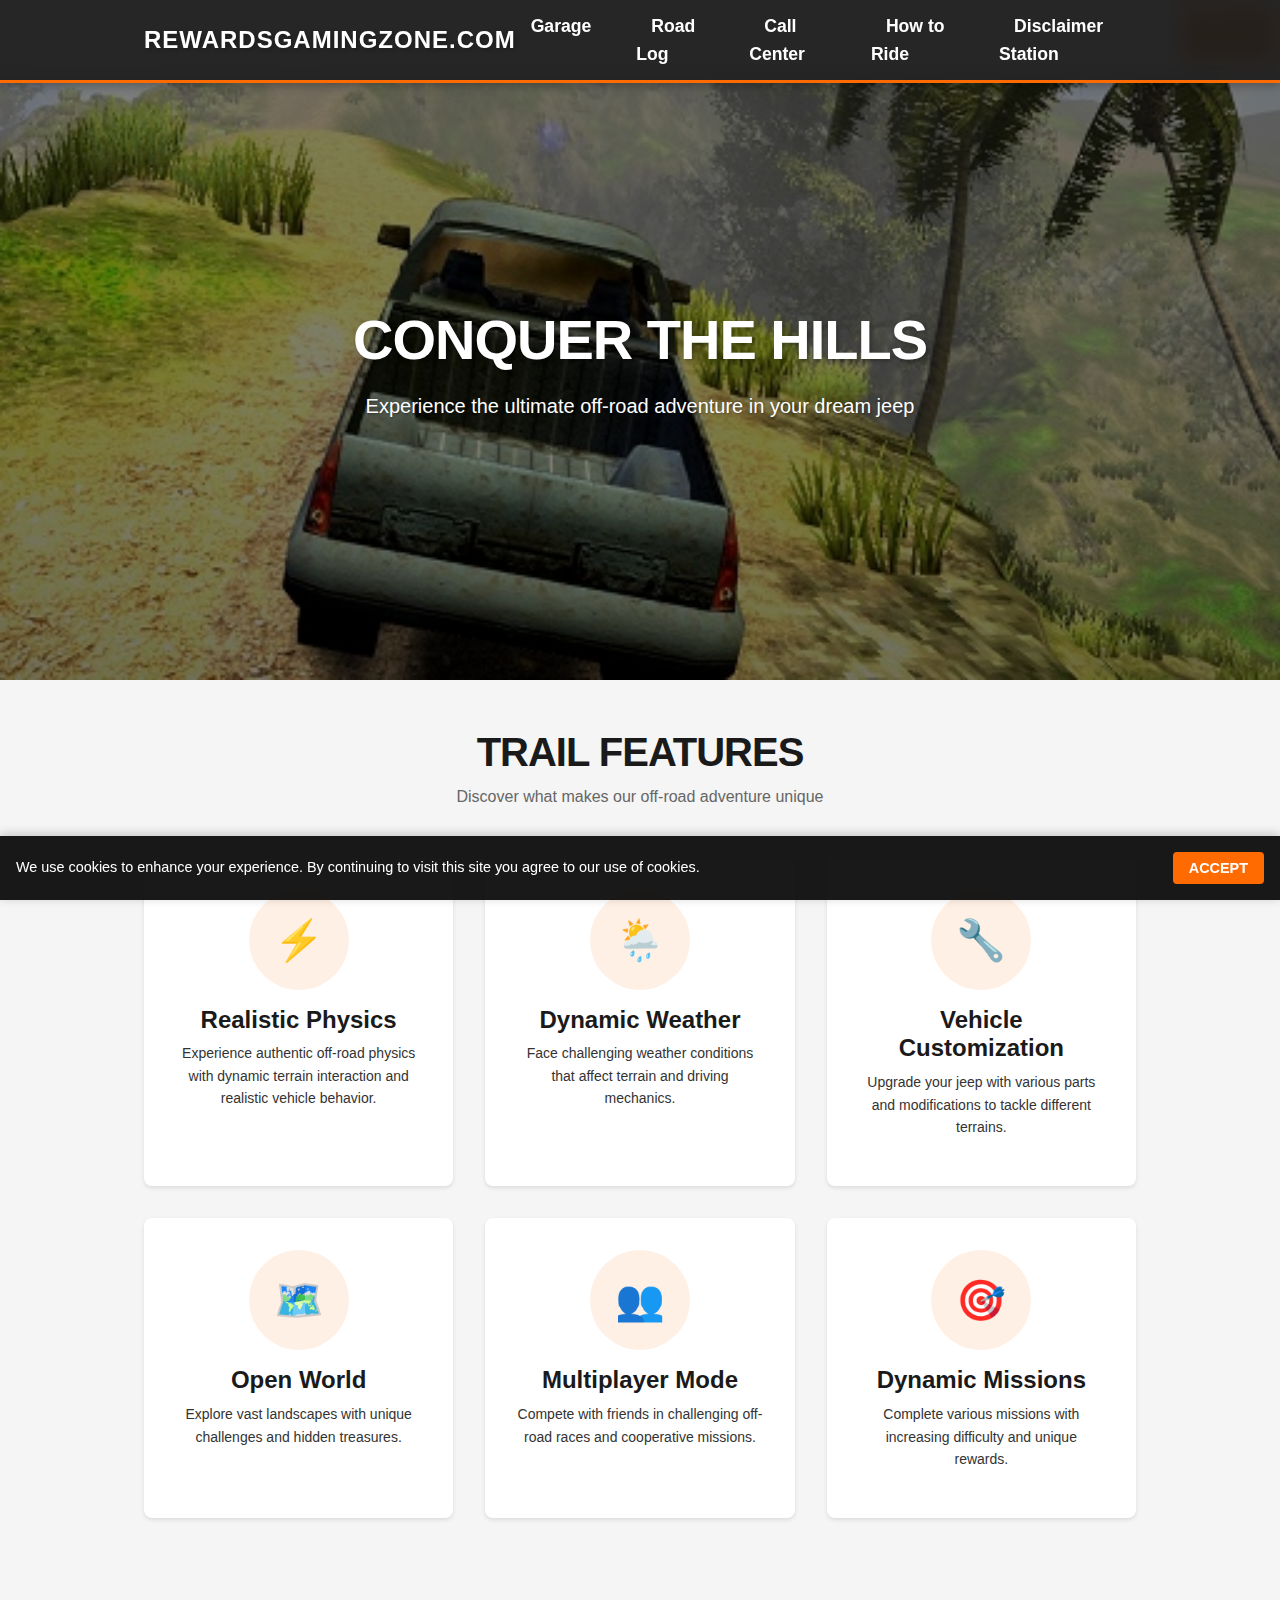
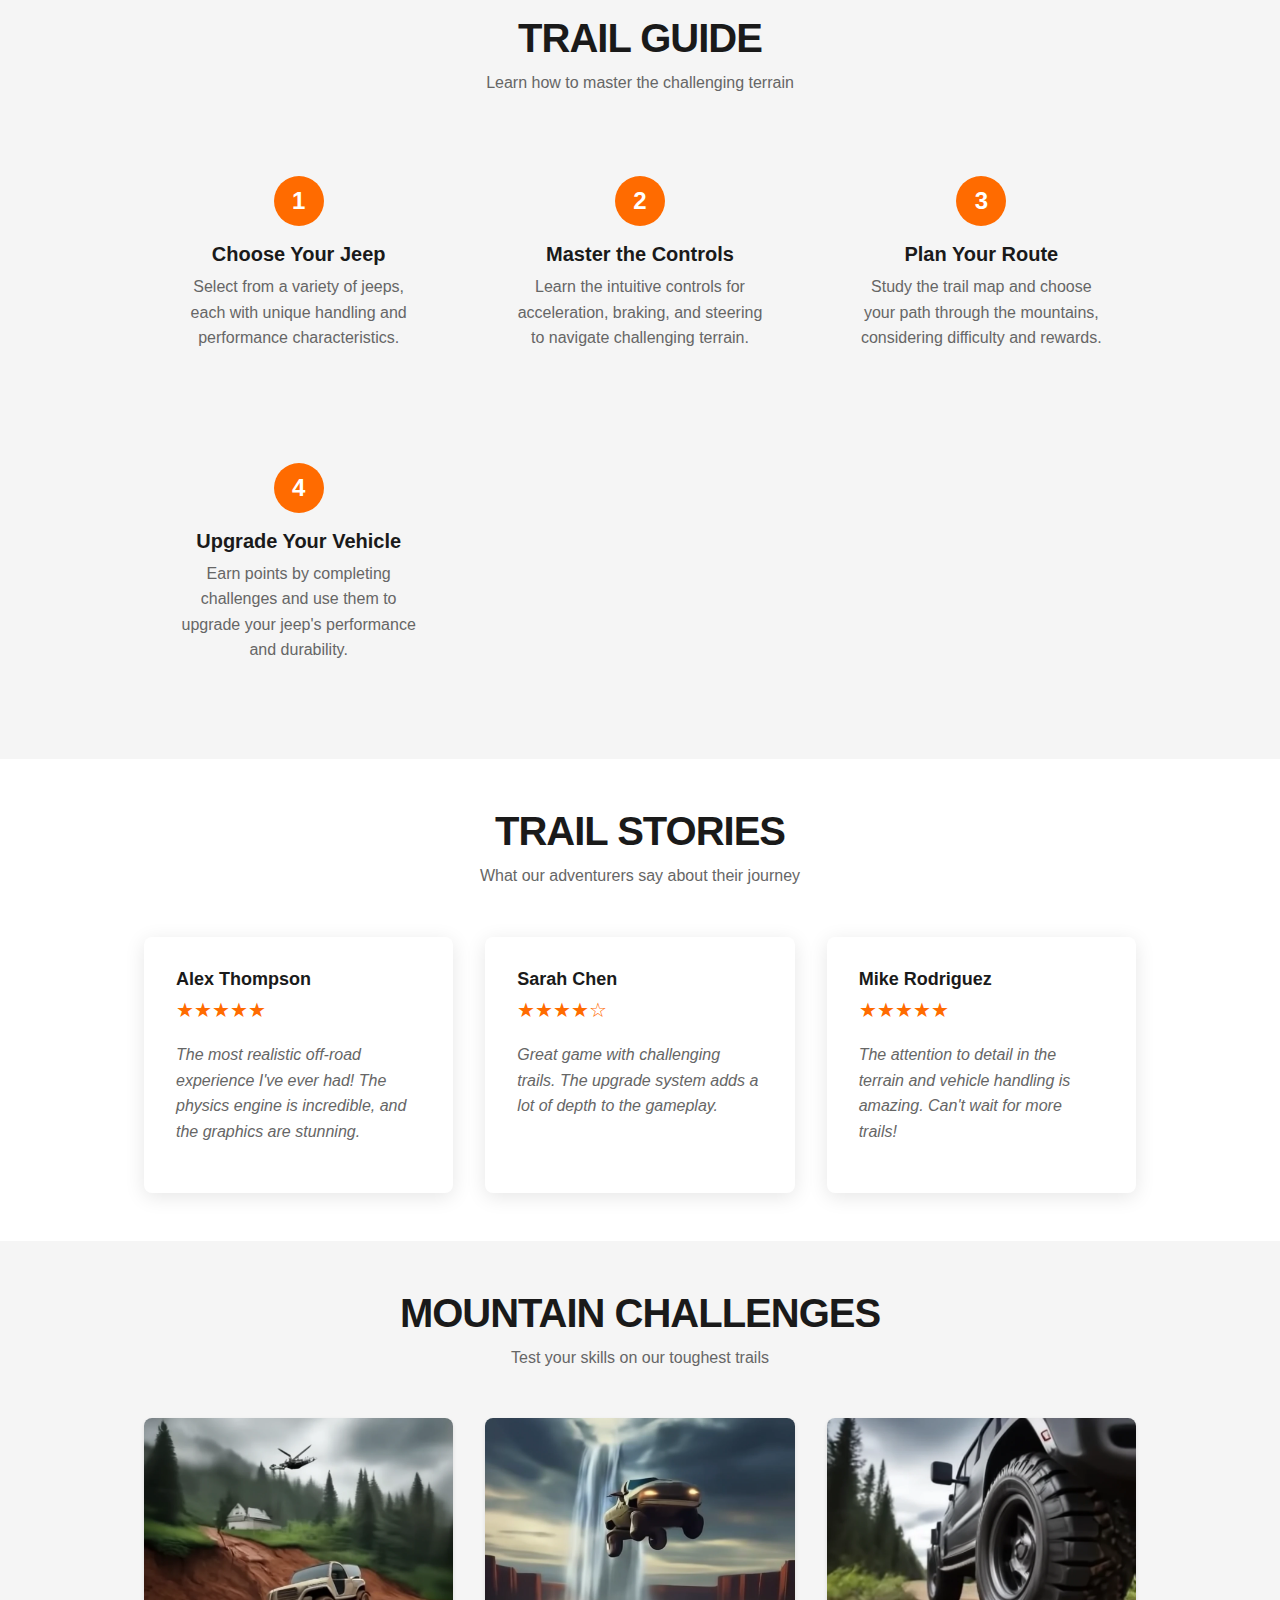
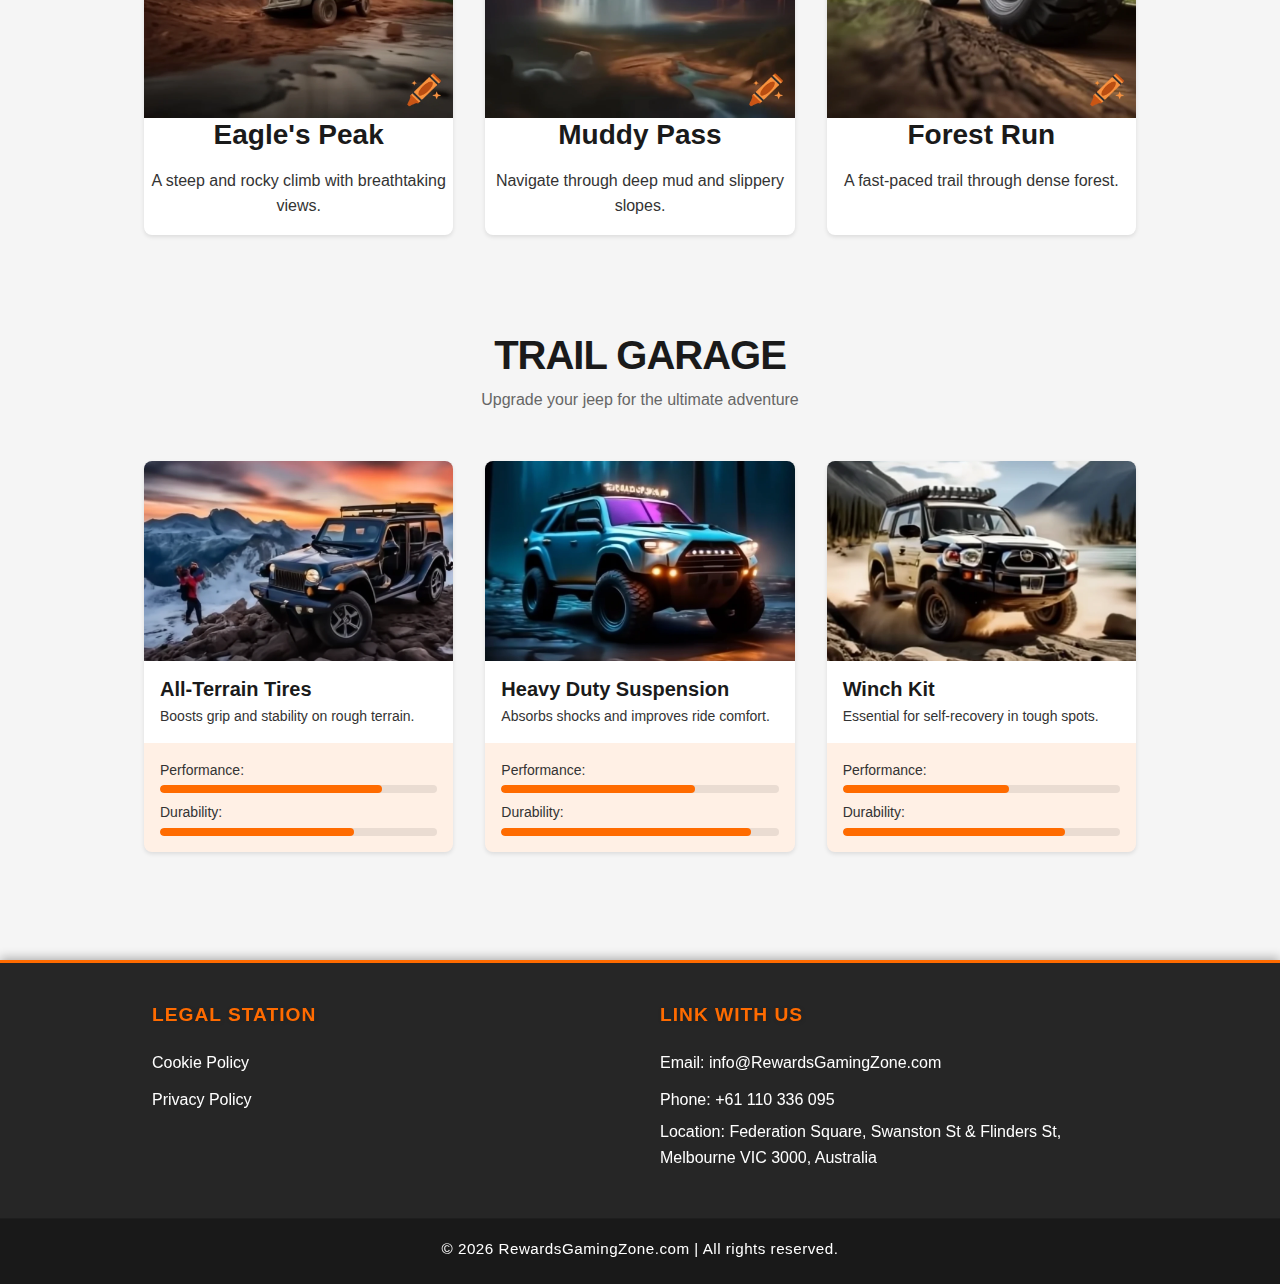
<file: index.html>
<!DOCTYPE html>
<html lang="en">
  <head>
    <meta charset="UTF-8" />
    <meta name="viewport" content="width=device-width, initial-scale=1.0" />
    <meta
      name="description"
      content="Experience the ultimate off-road adventure in your dream jeep. Conquer challenging trails, upgrade your vehicle, and join a community of off-road enthusiasts."
    />
    <link rel="icon" type="image/png" href="images/favicon.ico" />
    <title>Offroad Jeep Hills | RewardsGamingZone.com</title>
    <link rel="stylesheet" href="css/style.css" />
    <link rel="stylesheet" href="css/header.css" />
    <link rel="stylesheet" href="css/footer.css" />
    <link rel="stylesheet" href="css/cookie-bar.css" />
  </head>
  <body>
    <header id="main-header"></header>

    <main>
      <!-- Hero Section -->
      <section class="hero">
        <div class="hero-content">
          <h1>Conquer the Hills</h1>
          <p>Experience the ultimate off-road adventure in your dream jeep</p>
        </div>
      </section>

      <!-- Features Section -->
      <section id="features" class="features">
        <div class="container">
          <div class="section-header">
            <h2>Trail Features</h2>
            <p>Discover what makes our off-road adventure unique</p>
          </div>
          <div class="features-grid" id="features-container">
            <!-- Content will be loaded from JSON -->
          </div>
        </div>
      </section>

      <!-- How to Play Section -->
      <section id="how-to-play" class="how-to-play">
        <div class="container">
          <div class="section-header">
            <h2>Trail Guide</h2>
            <p>Learn how to master the challenging terrain</p>
          </div>
          <div class="steps" id="gameplay-container">
            <!-- Content will be loaded from JSON -->
          </div>
        </div>
      </section>

      <!-- Reviews Section -->
      <section id="reviews" class="reviews">
        <div class="container">
          <div class="section-header">
            <h2>Trail Stories</h2>
            <p>What our adventurers say about their journey</p>
          </div>
          <div class="reviews-grid" id="reviews-container">
            <!-- Content will be loaded from JSON -->
          </div>
        </div>
      </section>

      <!-- Road Challenges Section -->
      <section id="challenges" class="challenges">
        <div class="container">
          <div class="section-header">
            <h2>Mountain Challenges</h2>
            <p>Test your skills on our toughest trails</p>
          </div>
          <div class="challenges-grid" id="challenges-container">
            <!-- Content will be loaded from JSON -->
          </div>
        </div>
      </section>

      <!-- Garage Section -->
      <section id="garage" class="garage">
        <div class="container">
          <div class="section-header">
            <h2>Trail Garage</h2>
            <p>Upgrade your jeep for the ultimate adventure</p>
          </div>
          <div class="upgrades-grid" id="upgrades-container">
            <!-- Content will be loaded from JSON -->
          </div>
        </div>
      </section>
    </main>

    <footer id="main-footer"></footer>

    <div class="cookie-bar">
      <div class="cookie-content">
        <p>
          We use cookies to enhance your experience. By continuing to visit this
          site you agree to our use of cookies.
        </p>
      </div>
      <button class="cookie-button">Accept</button>
    </div>

    <script src="js/header.js"></script>
    <script src="js/footer.js"></script>
    <script src="js/main.js"></script>
    <script src="js/cookie-bar.js"></script>
  </body>
</html>
</file>
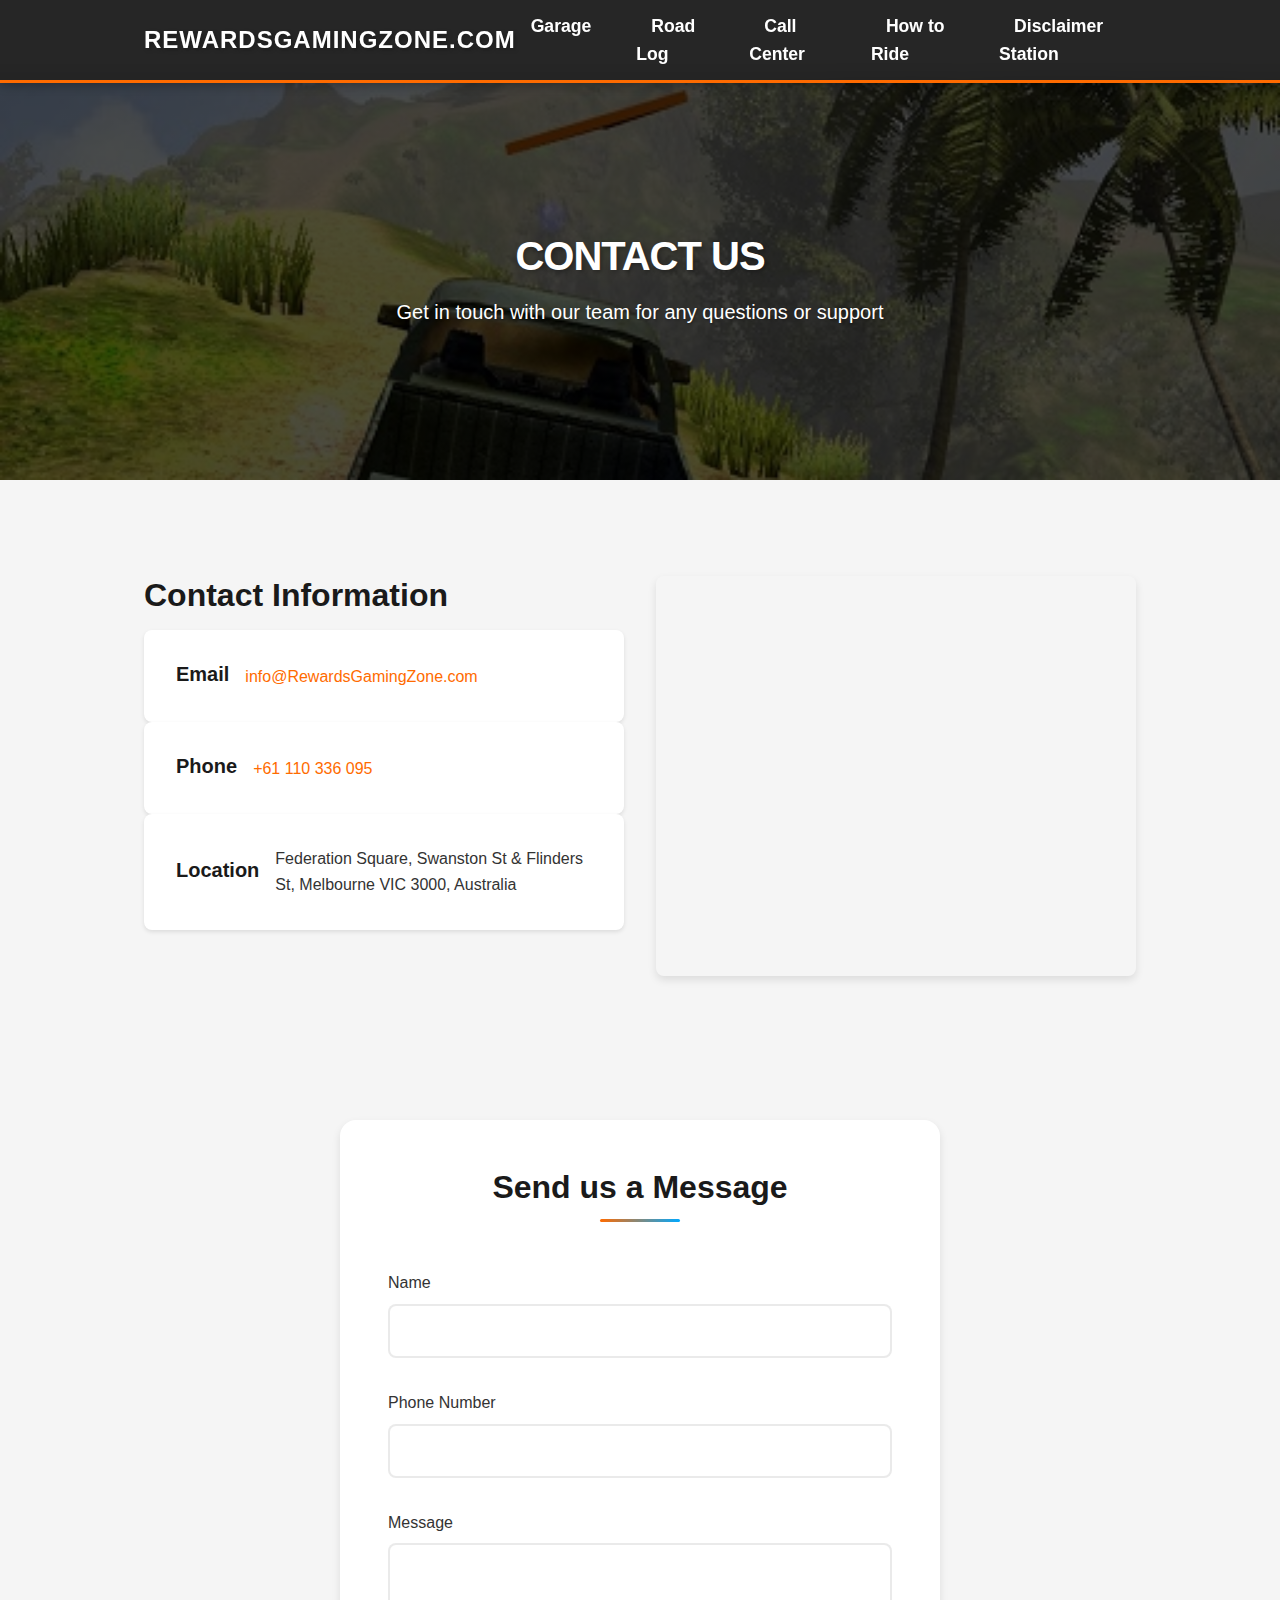
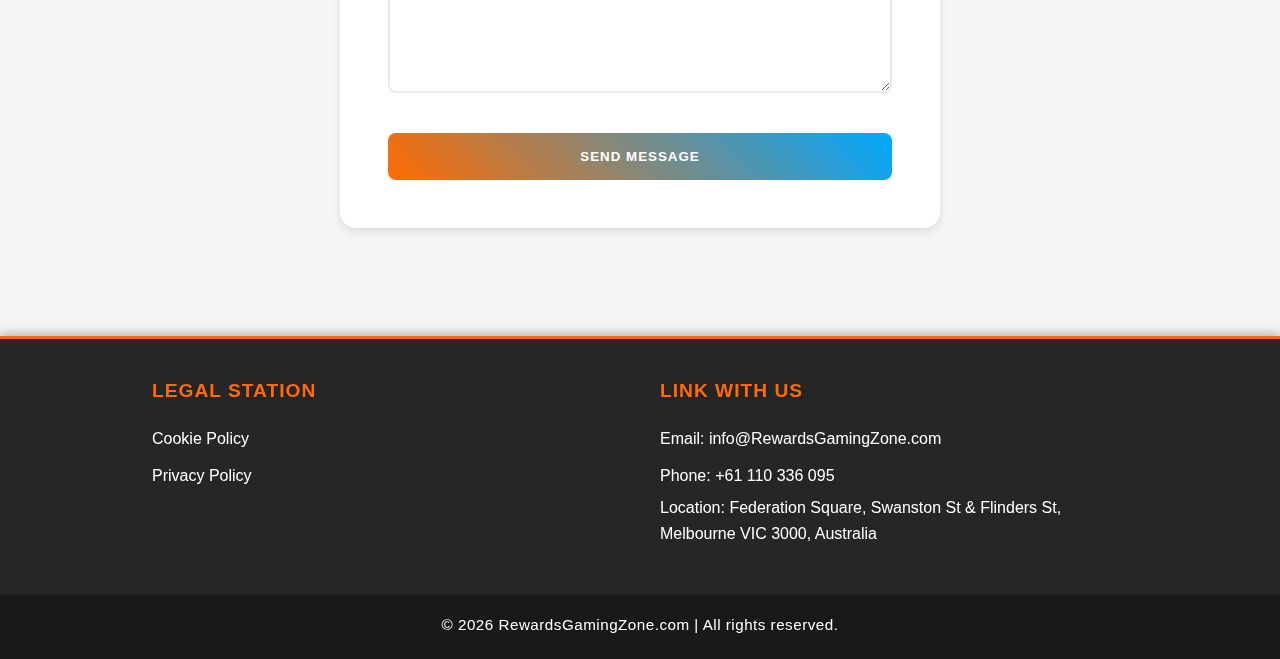
<file: contacts-point.html>
<!DOCTYPE html>
<html lang="en">
  <head>
    <meta charset="UTF-8" />
    <meta name="viewport" content="width=device-width, initial-scale=1.0" />
    <meta
      name="description"
      content="Get in touch with our team. We're here to help with any questions about our off-road game, technical support, or partnership opportunities."
    />
    <link rel="icon" type="image/png" href="images/favicon.ico" />
    <title>Contact Us | RewardsGamingZone.com</title>
    <link rel="stylesheet" href="css/style.css" />
    <link rel="stylesheet" href="css/header.css" />
    <link rel="stylesheet" href="css/footer.css" />
    <link rel="stylesheet" href="css/contacts.css" />
  </head>
  <body>
    <header id="main-header"></header>

    <main>
      <section class="hero">
        <div class="container">
          <h1>Contact Us</h1>
          <p>Get in touch with our team for any questions or support</p>
        </div>
      </section>

      <section class="contact-info">
        <div class="container">
          <div class="contact-grid">
            <div class="contact-details">
              <h2>Contact Information</h2>
              <div class="contact-item">
                <h3>Email</h3>
                <a href="mailto:contact@offroadjeep.com"
                  >info@RewardsGamingZone.com</a
                >
              </div>
              <div class="contact-item">
                <h3>Phone</h3>
                <a href="tel:+61234567890">+61 110 336 095</a>
              </div>
              <div class="contact-item">
                <h3>Location</h3>
                <p>
                  Federation Square, Swanston St & Flinders St, Melbourne VIC
                  3000, Australia
                </p>
              </div>
            </div>

            <div class="contact-map">
              <iframe
                src="https://www.google.com/maps?q=Federation+Square,+Swanston+St+%26+Flinders+St,+Melbourne+VIC+3000,+Australia&hl=en&output=embed"
                width="100%"
                height="450"
                style="border: 0"
                allowfullscreen=""
                loading="lazy"
                referrerpolicy="no-referrer-when-downgrade"
              >
              </iframe>
            </div>
          </div>
        </div>
      </section>

      <section class="contact-form">
        <div class="container">
          <div class="form-container">
            <h2>Send us a Message</h2>
            <form id="feedback-form">
              <div class="form-group">
                <label for="name" class="form-label">Name</label>
                <input
                  type="text"
                  id="name"
                  name="name"
                  class="form-input"
                  required
                />
              </div>
              <div class="form-group">
                <label for="phone" class="form-label">Phone Number</label>
                <input
                  type="tel"
                  id="phone"
                  name="phone"
                  class="form-input"
                  required
                />
              </div>
              <div class="form-group">
                <label for="message" class="form-label">Message</label>
                <textarea
                  id="message"
                  name="message"
                  class="form-textarea"
                  rows="5"
                  required
                ></textarea>
              </div>
              <button type="submit" class="submit-button">Send Message</button>
            </form>
          </div>
        </div>
      </section>
    </main>

    <footer id="main-footer"></footer>

    <script src="js/header.js"></script>
    <script src="js/footer.js"></script>
    <script src="js/contacts.js"></script>
  </body>
</html>
</file>
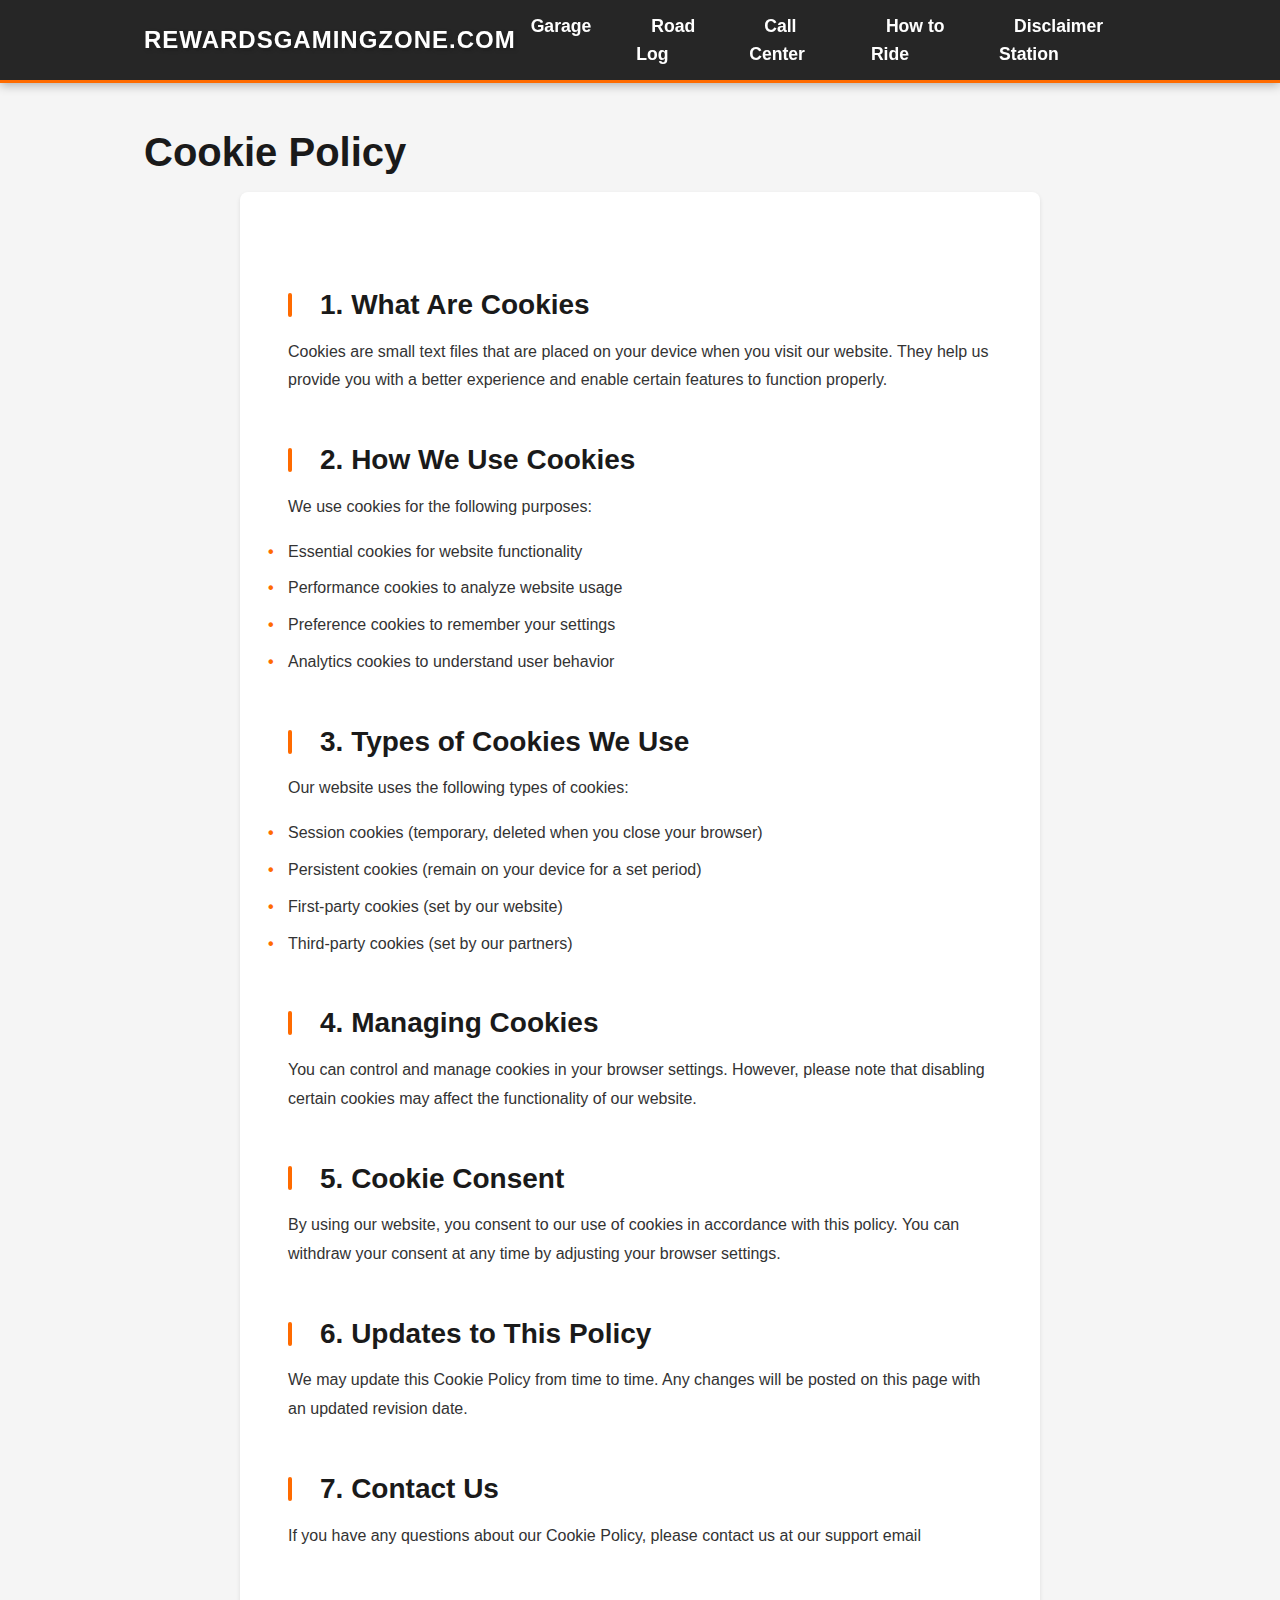
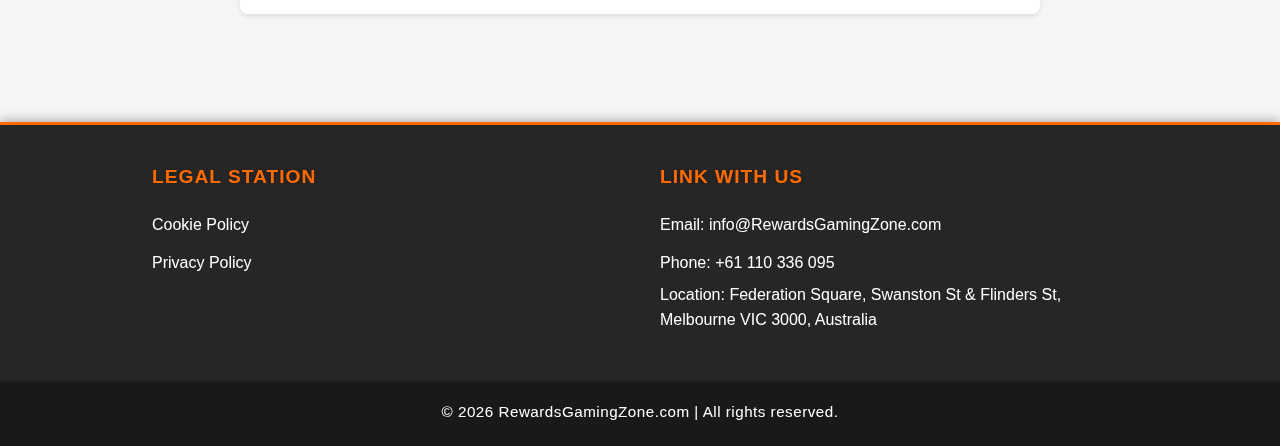
<file: jeep-cookies.html>
<!DOCTYPE html>
<html lang="en">
  <head>
    <meta charset="UTF-8" />
    <meta name="viewport" content="width=device-width, initial-scale=1.0" />
    <meta
      name="description"
      content="Learn about how we use cookies to enhance your gaming experience. Our cookie policy explains what cookies we use and how you can control them."
    />
    <link rel="icon" type="image/png" href="images/favicon.ico" />
    <title>Cookie Policy | RewardsGamingZone.com</title>
    <link rel="stylesheet" href="css/style.css" />
    <link rel="stylesheet" href="css/header.css" />
    <link rel="stylesheet" href="css/footer.css" />
    <link rel="stylesheet" href="css/legal.css" />
  </head>
  <body>
    <header id="main-header"></header>

    <main>
      <section class="legal-content">
        <div class="container">
          <h1>Cookie Policy</h1>

          <div class="legal-text">
            <h2>1. What Are Cookies</h2>
            <p>
              Cookies are small text files that are placed on your device when
              you visit our website. They help us provide you with a better
              experience and enable certain features to function properly.
            </p>

            <h2>2. How We Use Cookies</h2>
            <p>We use cookies for the following purposes:</p>
            <ul style="list-style: none; padding-left: 0">
              <li>Essential cookies for website functionality</li>
              <li>Performance cookies to analyze website usage</li>
              <li>Preference cookies to remember your settings</li>
              <li>Analytics cookies to understand user behavior</li>
            </ul>

            <h2>3. Types of Cookies We Use</h2>
            <p>Our website uses the following types of cookies:</p>
            <ul style="list-style: none; padding-left: 0">
              <li>
                Session cookies (temporary, deleted when you close your browser)
              </li>
              <li>
                Persistent cookies (remain on your device for a set period)
              </li>
              <li>First-party cookies (set by our website)</li>
              <li>Third-party cookies (set by our partners)</li>
            </ul>

            <h2>4. Managing Cookies</h2>
            <p>
              You can control and manage cookies in your browser settings.
              However, please note that disabling certain cookies may affect the
              functionality of our website.
            </p>

            <h2>5. Cookie Consent</h2>
            <p>
              By using our website, you consent to our use of cookies in
              accordance with this policy. You can withdraw your consent at any
              time by adjusting your browser settings.
            </p>

            <h2>6. Updates to This Policy</h2>
            <p>
              We may update this Cookie Policy from time to time. Any changes
              will be posted on this page with an updated revision date.
            </p>

            <h2>7. Contact Us</h2>
            <p>
              If you have any questions about our Cookie Policy, please contact
              us at our support email
            </p>
          </div>
        </div>
      </section>
    </main>

    <footer id="main-footer"></footer>

    <script src="js/header.js"></script>
    <script src="js/footer.js"></script>
  </body>
</html>
</file>
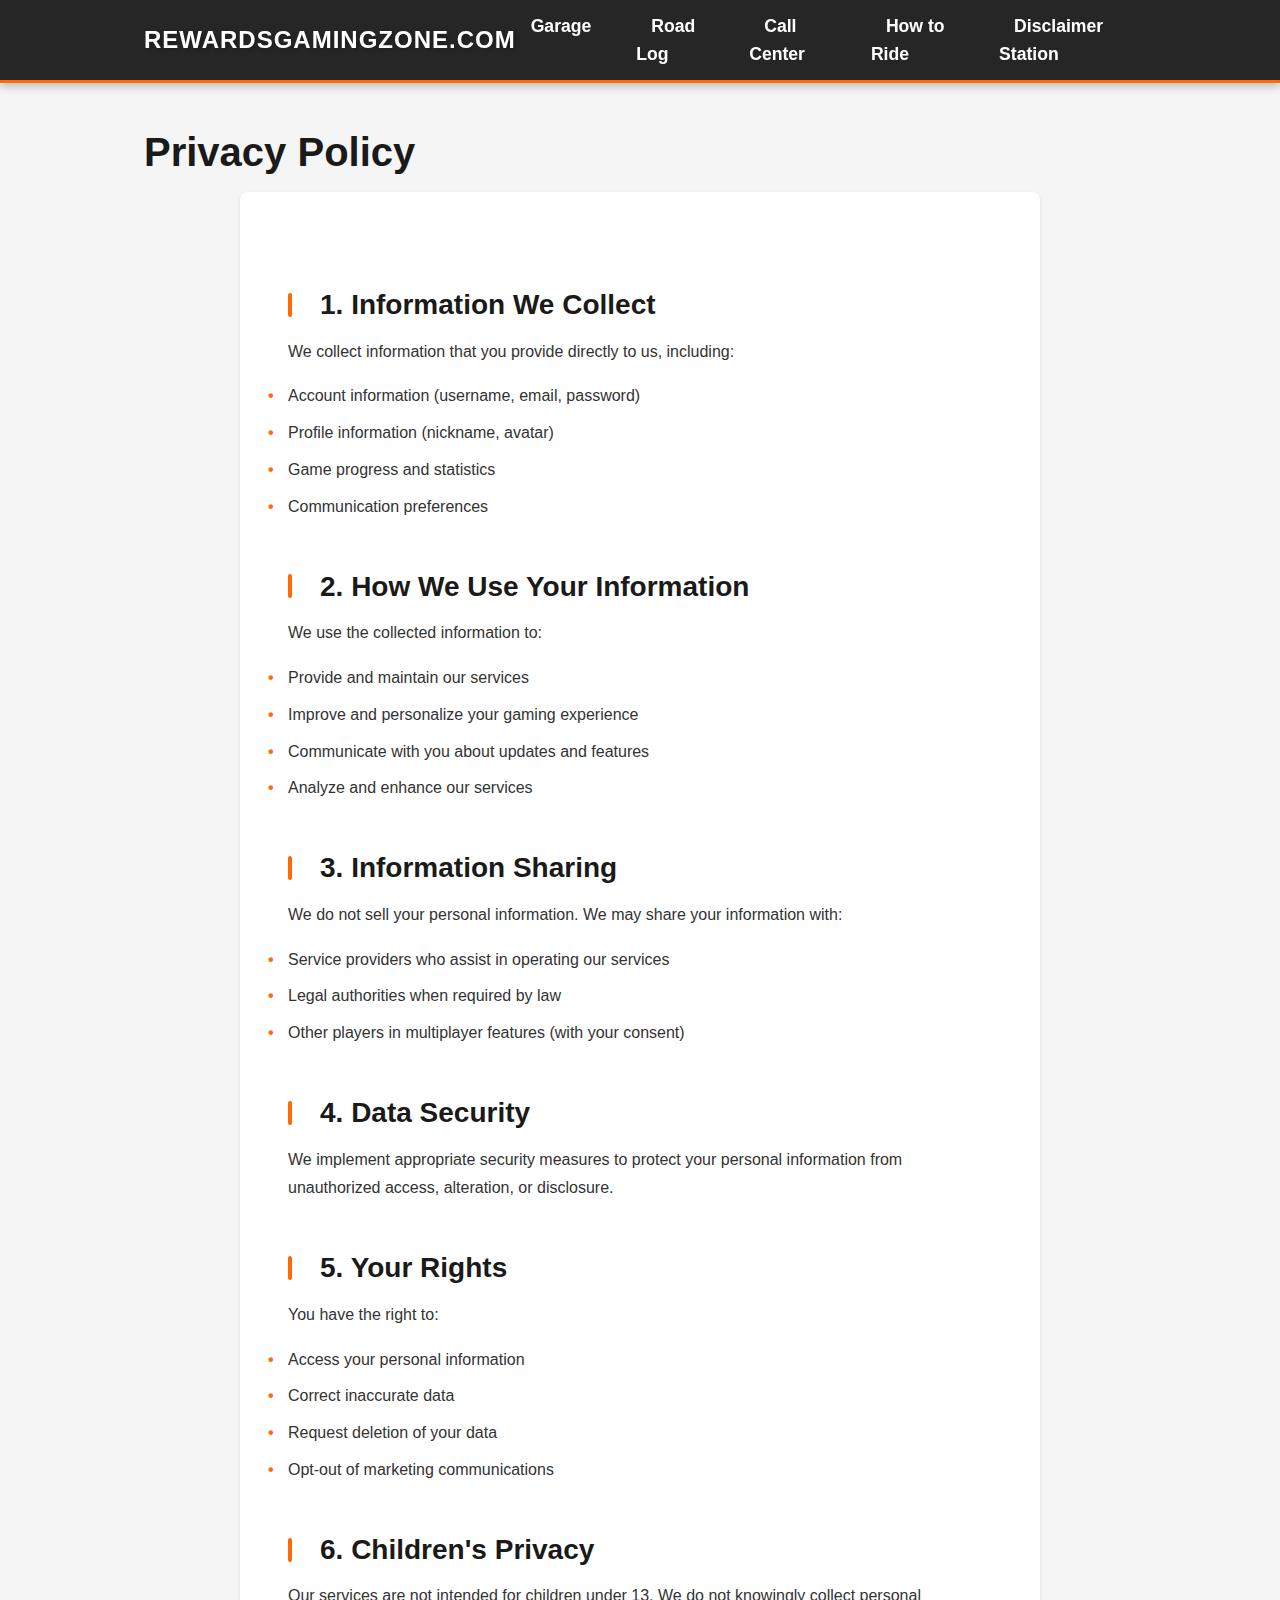
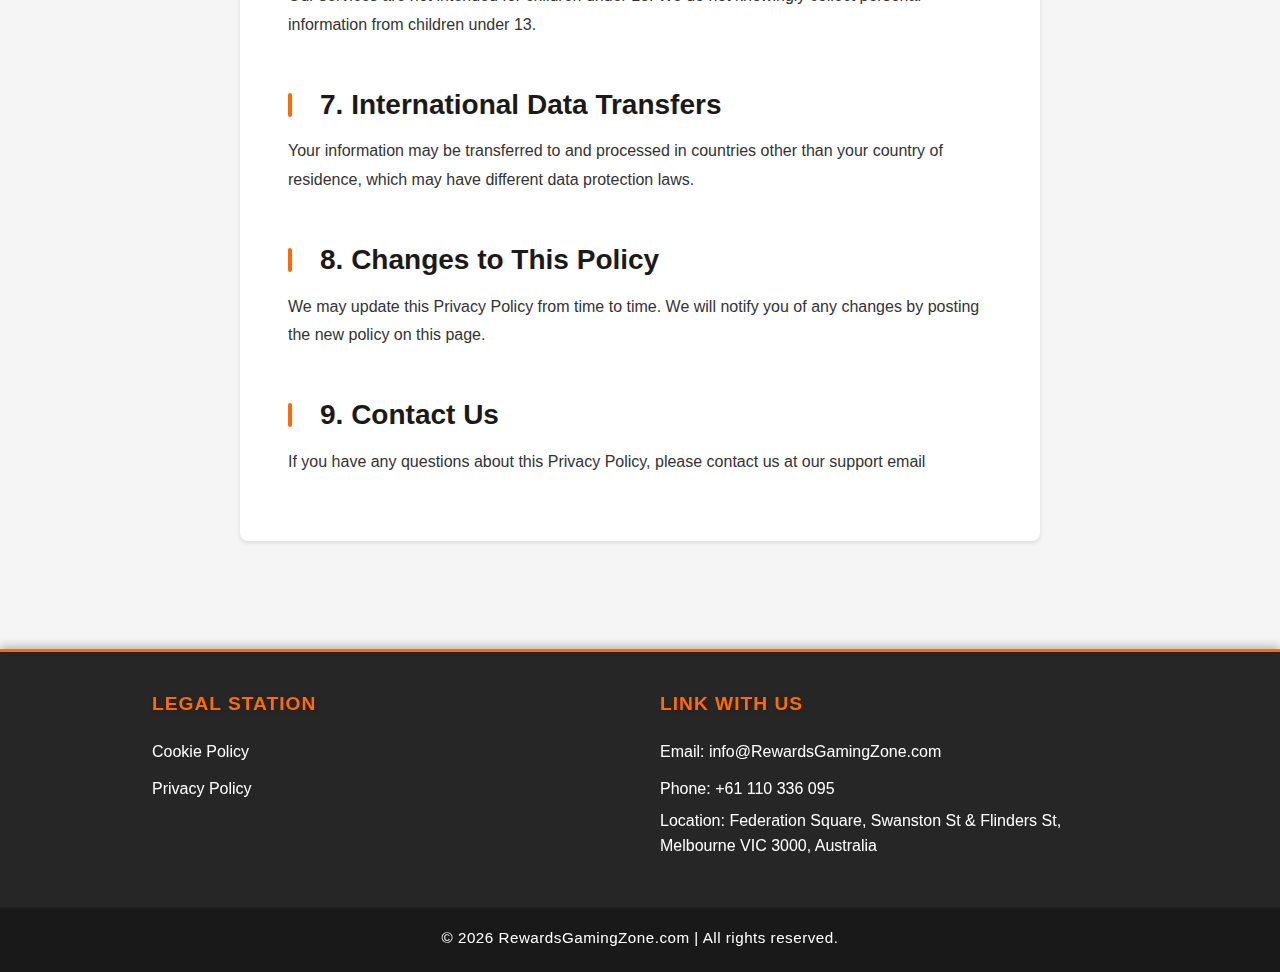
<file: jeep-privacy.html>
<!DOCTYPE html>
<html lang="en">
  <head>
    <meta charset="UTF-8" />
    <meta name="viewport" content="width=device-width, initial-scale=1.0" />
    <meta
      name="description"
      content="Read our privacy policy to understand how we collect, use, and protect your personal information while you enjoy our off-road gaming experience."
    />
    <link rel="icon" type="image/png" href="images/favicon.ico" />
    <title>Privacy Policy | RewardsGamingZone.com</title>
    <link rel="stylesheet" href="css/style.css" />
    <link rel="stylesheet" href="css/header.css" />
    <link rel="stylesheet" href="css/footer.css" />
    <link rel="stylesheet" href="css/legal.css" />
  </head>
  <body>
    <header id="main-header"></header>

    <main>
      <section class="legal-content">
        <div class="container">
          <h1>Privacy Policy</h1>

          <div class="legal-text">
            <h2>1. Information We Collect</h2>
            <p>
              We collect information that you provide directly to us, including:
            </p>
            <ul style="list-style: none; padding-left: 0">
              <li>Account information (username, email, password)</li>
              <li>Profile information (nickname, avatar)</li>
              <li>Game progress and statistics</li>
              <li>Communication preferences</li>
            </ul>

            <h2>2. How We Use Your Information</h2>
            <p>We use the collected information to:</p>
            <ul style="list-style: none; padding-left: 0">
              <li>Provide and maintain our services</li>
              <li>Improve and personalize your gaming experience</li>
              <li>Communicate with you about updates and features</li>
              <li>Analyze and enhance our services</li>
            </ul>

            <h2>3. Information Sharing</h2>
            <p>
              We do not sell your personal information. We may share your
              information with:
            </p>
            <ul style="list-style: none; padding-left: 0">
              <li>Service providers who assist in operating our services</li>
              <li>Legal authorities when required by law</li>
              <li>Other players in multiplayer features (with your consent)</li>
            </ul>

            <h2>4. Data Security</h2>
            <p>
              We implement appropriate security measures to protect your
              personal information from unauthorized access, alteration, or
              disclosure.
            </p>

            <h2>5. Your Rights</h2>
            <p>You have the right to:</p>
            <ul style="list-style: none; padding-left: 0">
              <li>Access your personal information</li>
              <li>Correct inaccurate data</li>
              <li>Request deletion of your data</li>
              <li>Opt-out of marketing communications</li>
            </ul>

            <h2>6. Children's Privacy</h2>
            <p>
              Our services are not intended for children under 13. We do not
              knowingly collect personal information from children under 13.
            </p>

            <h2>7. International Data Transfers</h2>
            <p>
              Your information may be transferred to and processed in countries
              other than your country of residence, which may have different
              data protection laws.
            </p>

            <h2>8. Changes to This Policy</h2>
            <p>
              We may update this Privacy Policy from time to time. We will
              notify you of any changes by posting the new policy on this page.
            </p>

            <h2>9. Contact Us</h2>
            <p>
              If you have any questions about this Privacy Policy, please
              contact us at our support email
            </p>
          </div>
        </div>
      </section>
    </main>

    <footer id="main-footer"></footer>

    <script src="js/header.js"></script>
    <script src="js/footer.js"></script>
  </body>
</html>
</file>
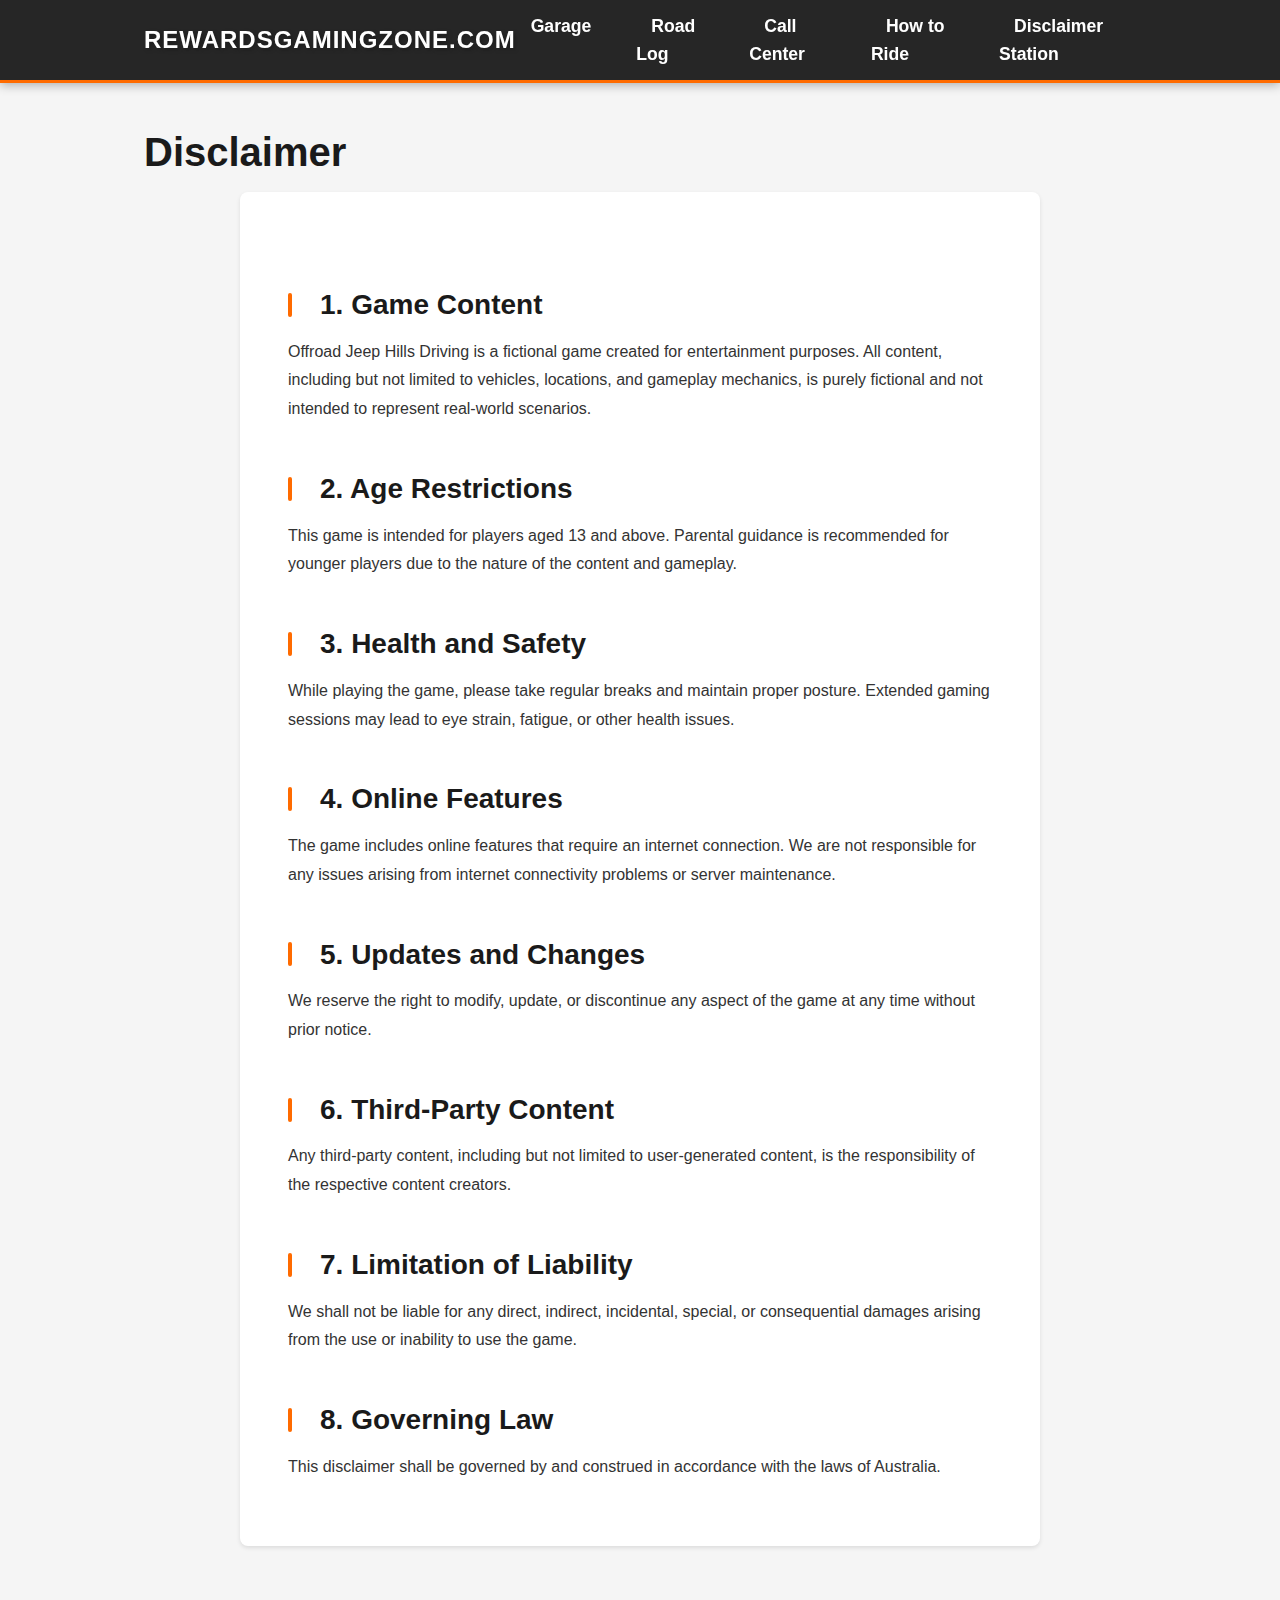
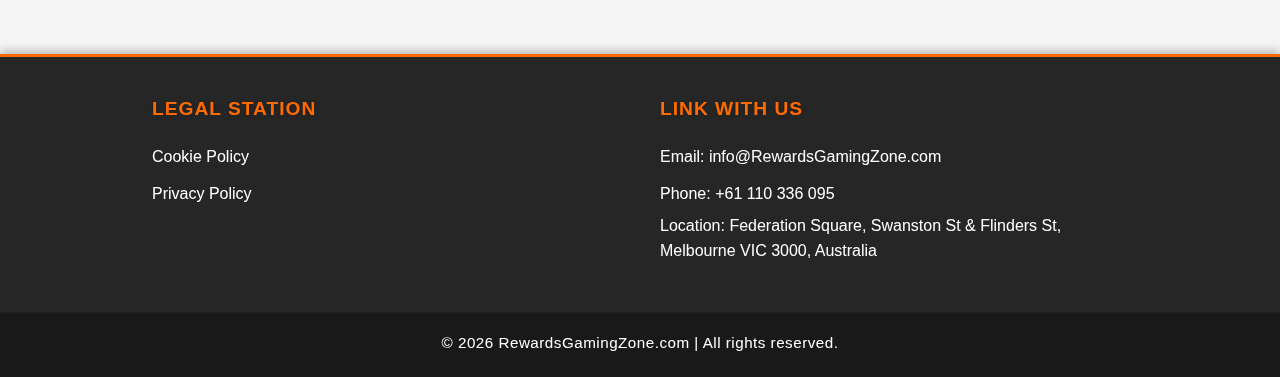
<file: offroad-disclaimer.html>
<!DOCTYPE html>
<html lang="en">
  <head>
    <meta charset="UTF-8" />
    <meta name="viewport" content="width=device-width, initial-scale=1.0" />
    <meta
      name="description"
      content="Important legal information about our off-road game. Read our disclaimer to understand the terms of use, limitations, and your responsibilities as a player."
    />
    <link rel="icon" type="image/png" href="images/favicon.ico" />
    <title>Disclaimer | RewardsGamingZone.com</title>
    <link rel="stylesheet" href="css/style.css" />
    <link rel="stylesheet" href="css/header.css" />
    <link rel="stylesheet" href="css/footer.css" />
    <link rel="stylesheet" href="css/legal.css" />
  </head>
  <body>
    <header id="main-header"></header>

    <main>
      <section class="legal-content">
        <div class="container">
          <h1>Disclaimer</h1>

          <div class="legal-text">
            <h2>1. Game Content</h2>
            <p>
              Offroad Jeep Hills Driving is a fictional game created for
              entertainment purposes. All content, including but not limited to
              vehicles, locations, and gameplay mechanics, is purely fictional
              and not intended to represent real-world scenarios.
            </p>

            <h2>2. Age Restrictions</h2>
            <p>
              This game is intended for players aged 13 and above. Parental
              guidance is recommended for younger players due to the nature of
              the content and gameplay.
            </p>

            <h2>3. Health and Safety</h2>
            <p>
              While playing the game, please take regular breaks and maintain
              proper posture. Extended gaming sessions may lead to eye strain,
              fatigue, or other health issues.
            </p>

            <h2>4. Online Features</h2>
            <p>
              The game includes online features that require an internet
              connection. We are not responsible for any issues arising from
              internet connectivity problems or server maintenance.
            </p>

            <h2>5. Updates and Changes</h2>
            <p>
              We reserve the right to modify, update, or discontinue any aspect
              of the game at any time without prior notice.
            </p>

            <h2>6. Third-Party Content</h2>
            <p>
              Any third-party content, including but not limited to
              user-generated content, is the responsibility of the respective
              content creators.
            </p>

            <h2>7. Limitation of Liability</h2>
            <p>
              We shall not be liable for any direct, indirect, incidental,
              special, or consequential damages arising from the use or
              inability to use the game.
            </p>

            <h2>8. Governing Law</h2>
            <p>
              This disclaimer shall be governed by and construed in accordance
              with the laws of Australia.
            </p>
          </div>
        </div>
      </section>
    </main>

    <footer id="main-footer"></footer>

    <script src="js/header.js"></script>
    <script src="js/footer.js"></script>
  </body>
</html>
</file>
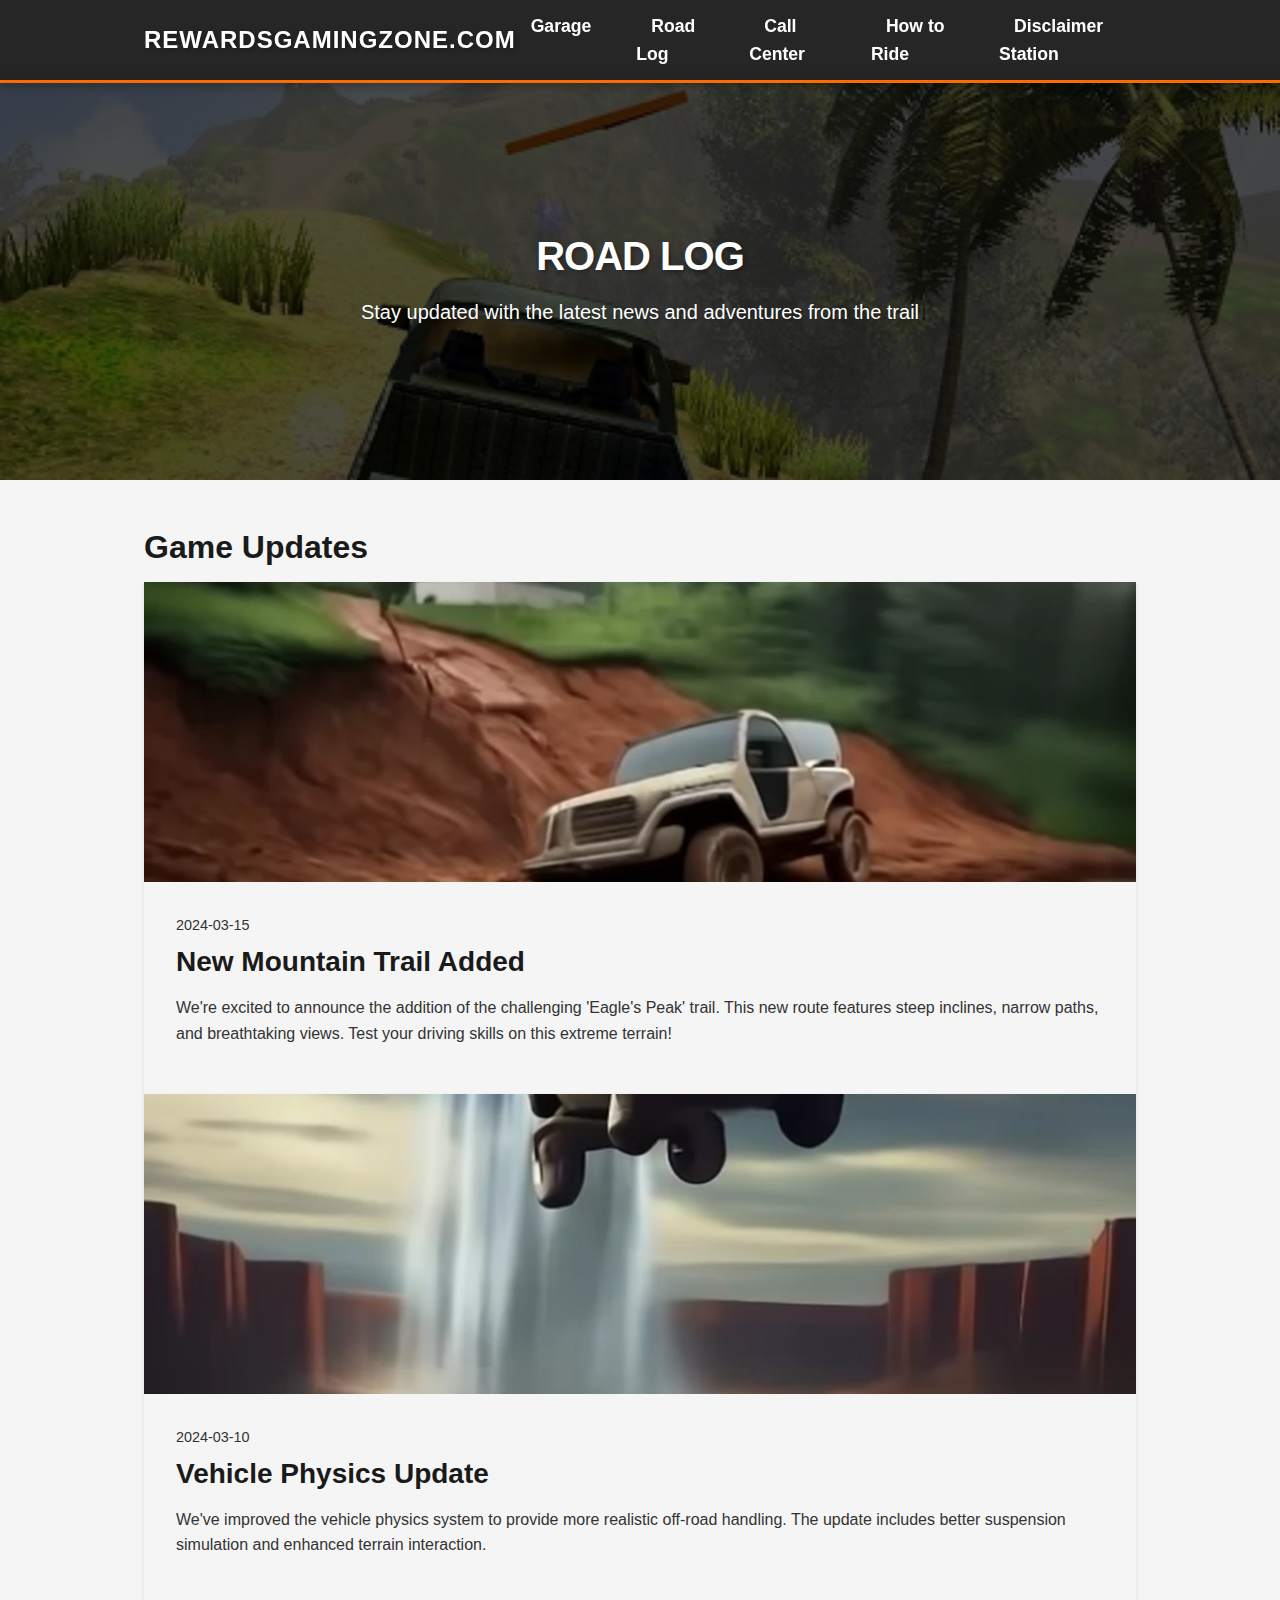
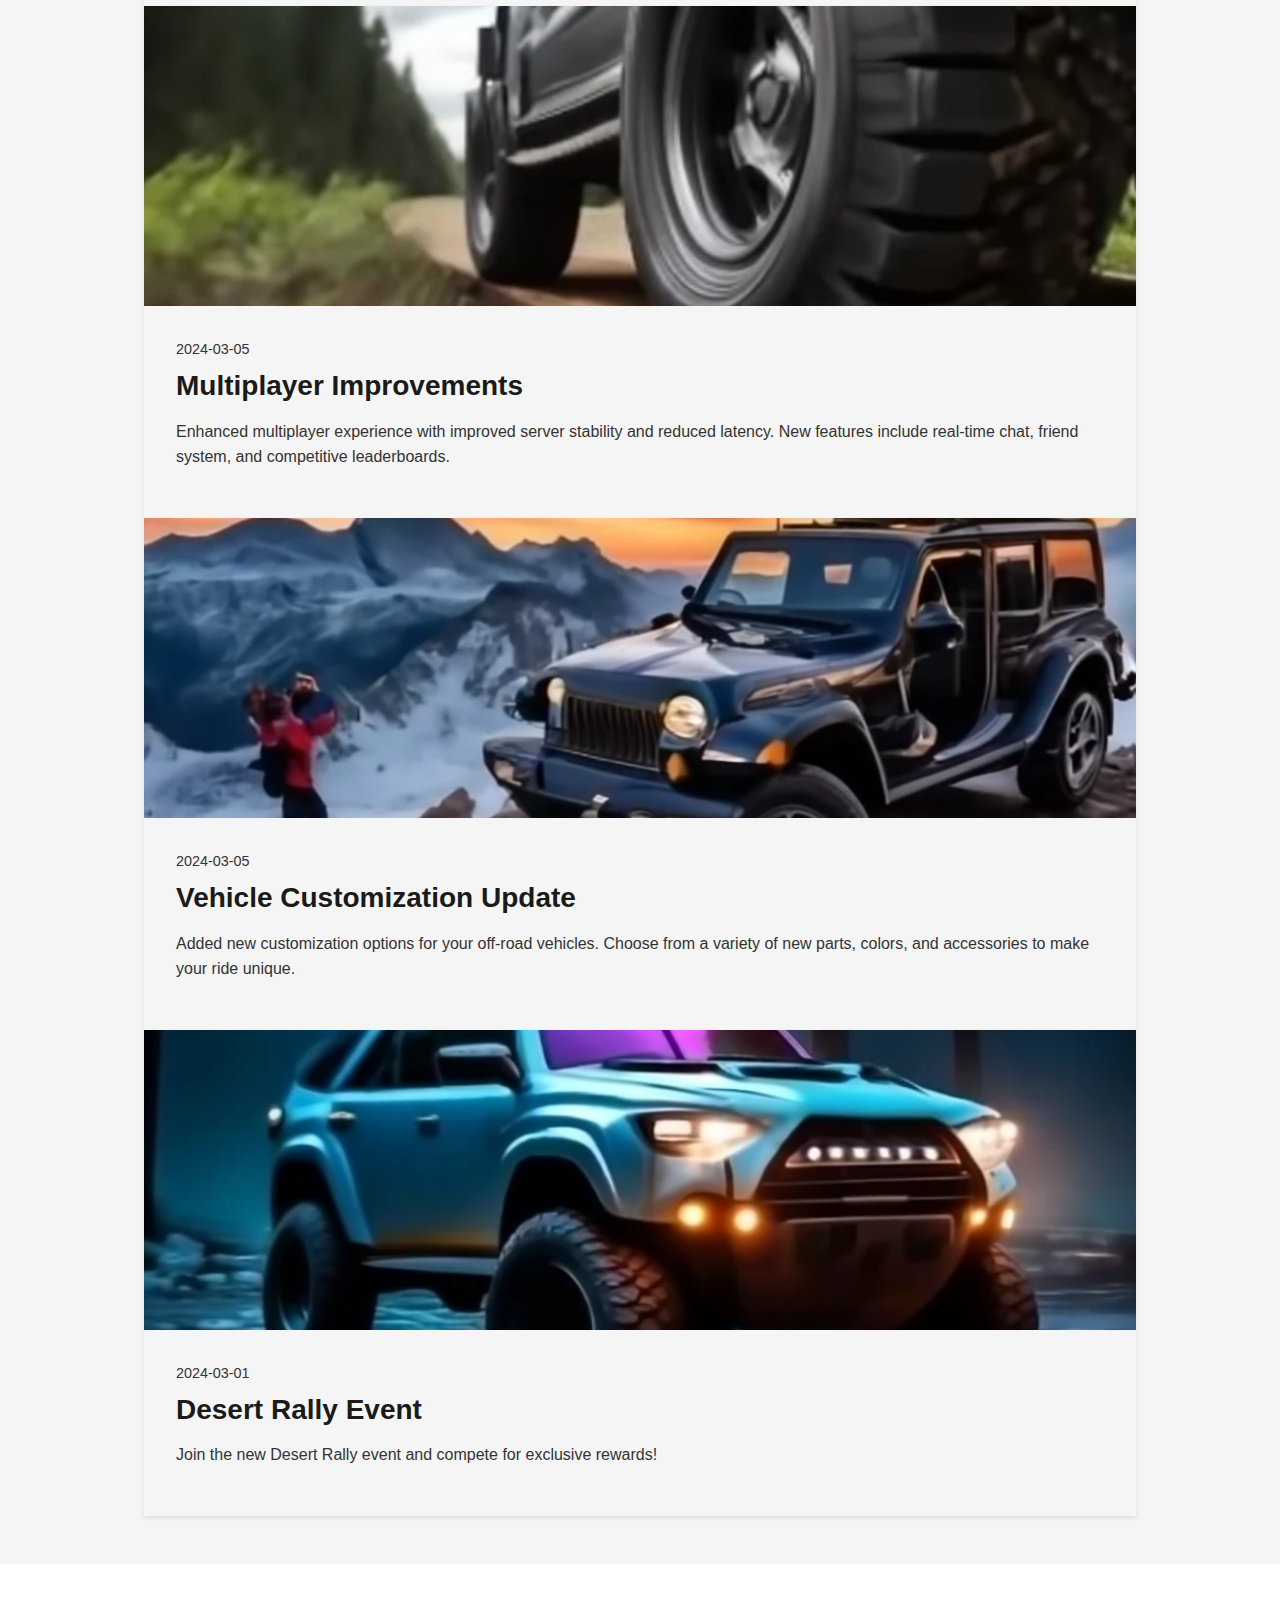
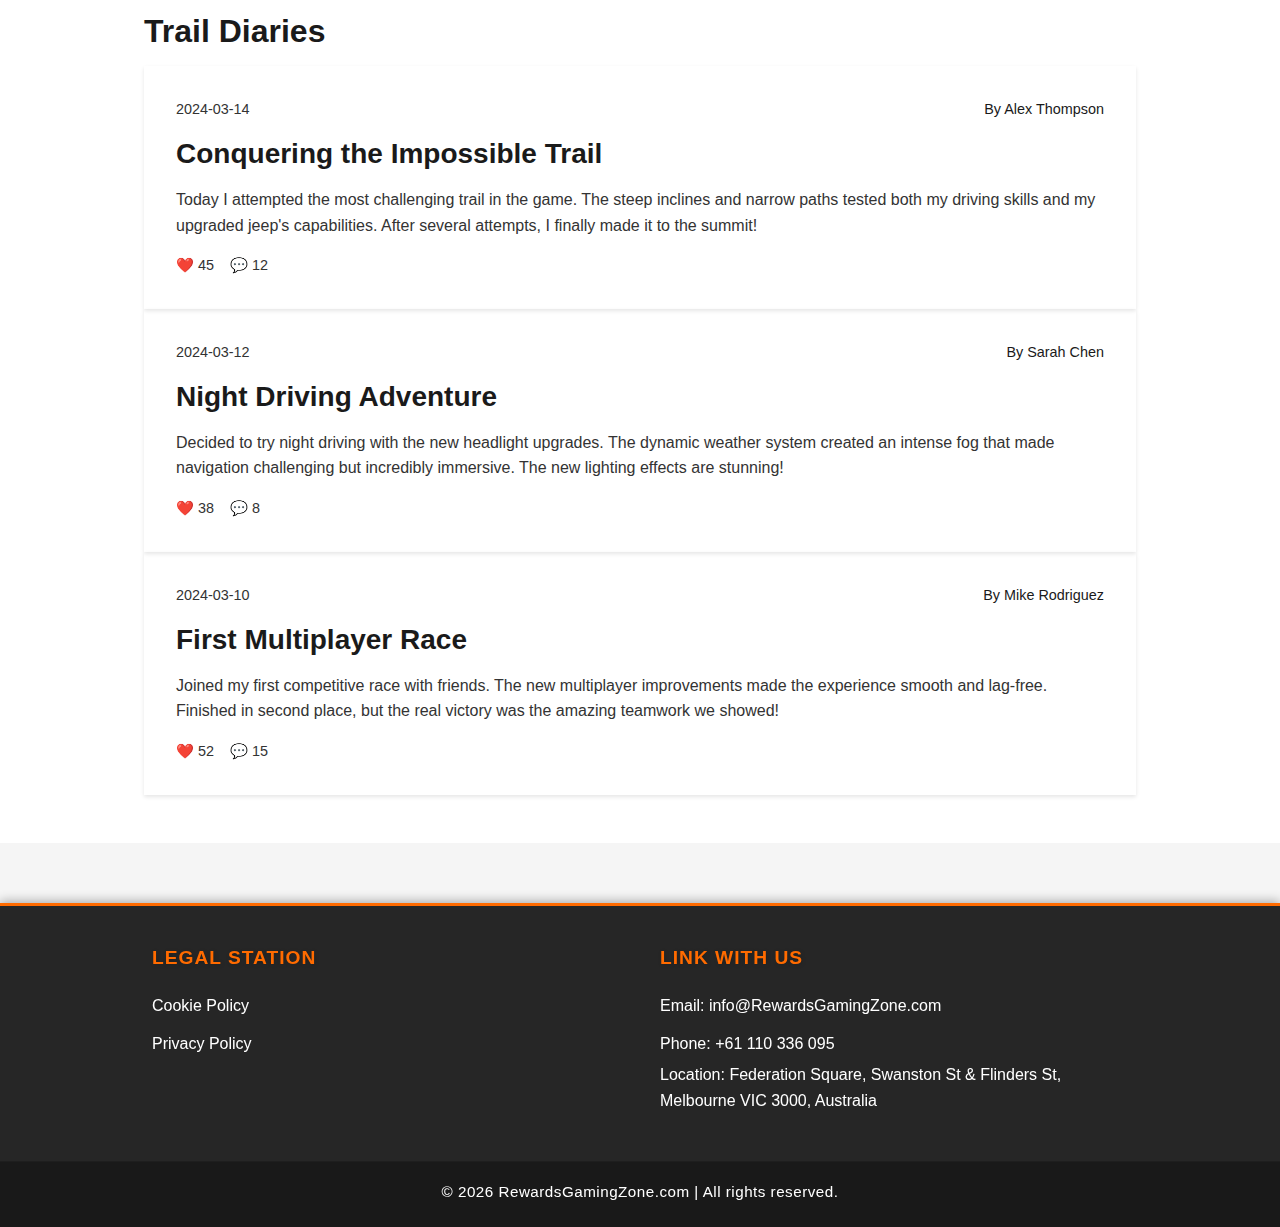
<file: road-log.html>
<!DOCTYPE html>
<html lang="en">
  <head>
    <meta charset="UTF-8" />
    <meta name="viewport" content="width=device-width, initial-scale=1.0" />
    <meta
      name="description"
      content="Stay updated with the latest news, game updates, and trail stories from our off-road community. Read about new features, events, and player experiences."
    />
    <link rel="icon" type="image/png" href="images/favicon.ico" />
    <title>Road Log | RewardsGamingZone.com</title>
    <link rel="stylesheet" href="css/style.css" />
    <link rel="stylesheet" href="css/header.css" />
    <link rel="stylesheet" href="css/footer.css" />
    <link rel="stylesheet" href="css/road-log.css" />
  </head>
  <body>
    <header id="main-header"></header>

    <main>
      <section class="hero">
        <div class="container">
          <h1>Road Log</h1>
          <p>Stay updated with the latest news and adventures from the trail</p>
        </div>
      </section>

      <section class="game-updates">
        <div class="container">
          <h2>Game Updates</h2>
          <div id="updates-container">
            <!-- Content will be loaded from JSON -->
          </div>
        </div>
      </section>

      <section class="trail-diaries">
        <div class="container">
          <h2>Trail Diaries</h2>
          <div id="diaries-container">
            <!-- Content will be loaded from JSON -->
          </div>
        </div>
      </section>
    </main>

    <footer id="main-footer"></footer>

    <script src="js/header.js"></script>
    <script src="js/footer.js"></script>
    <script src="js/road-log.js"></script>
  </body>
</html>
</file>
<file: css/style.css>
:root {
  /* Colors */
  --color-primary: #1a1a1a;
  --color-primary-rgb: 26, 26, 26;
  --color-secondary: #ff6b00;
  --color-secondary-rgb: 255, 107, 0;
  --color-accent: #00a8ff;
  --color-accent-rgb: 0, 168, 255;
  --color-background: #f5f5f5;
  --color-background-rgb: 245, 245, 245;
  --color-text: #333333;
  --color-text-rgb: 51, 51, 51;
  --color-text-light: #666666;
  --color-text-light-rgb: 102, 102, 102;
  --color-white: #ffffff;
  --color-white-rgb: 255, 255, 255;
  --color-error: #ff3b30;
  --color-error-rgb: 255, 59, 48;
  --color-success: #34c759;
  --color-success-rgb: 52, 199, 89;

  /* Typography */
  --font-primary: -apple-system, BlinkMacSystemFont, "Segoe UI", Roboto,
    Oxygen-Sans, Ubuntu, Cantarell, "Helvetica Neue", sans-serif;
  --font-size-base: 16px;
  --font-size-h1: 2.5rem;
  --font-size-h2: 2rem;
  --font-size-h3: 1.75rem;
  --font-size-h4: 1.5rem;
  --font-size-small: 0.875rem;

  /* Spacing */
  --spacing-xs: 0.25rem;
  --spacing-sm: 0.5rem;
  --spacing-md: 1rem;
  --spacing-lg: 2rem;
  --spacing-xl: 4rem;

  /* Container */
  --container-padding: var(--spacing-md);
  --container-max-width: 1280px;

  /* Border Radius */
  --border-radius-sm: 4px;
  --border-radius-md: 8px;
  --border-radius-lg: 16px;

  /* Transitions */
  --transition-fast: 0.2s ease;
  --transition-normal: 0.3s ease;
  --transition-slow: 0.5s ease;

  /* Shadows */
  --shadow-sm: 0 2px 4px rgba(0, 0, 0, 0.1);
  --shadow-md: 0 4px 8px rgba(0, 0, 0, 0.1);
  --shadow-lg: 0 8px 16px rgba(0, 0, 0, 0.1);
}

/* Reset & Base Styles */
*,
*::before,
*::after {
  box-sizing: border-box;
  margin: 0;
  padding: 0;
}

html {
  font-size: var(--font-size-base);
  scroll-behavior: smooth;
  height: 100%;
}

body {
  font-family: var(--font-primary);
  line-height: 1.6;
  color: var(--color-text);
  background-color: var(--color-background);
  min-height: 100%;
  display: flex;
  flex-direction: column;
}

/* Container */
.container {
  width: 100%;
  max-width: var(--container-max-width);
  margin: 0 auto;
  padding: 0 var(--container-padding);
}

/* Typography */
h1,
h2,
h3,
h4,
h5,
h6 {
  margin-bottom: var(--spacing-md);
  line-height: 1.2;
  color: var(--color-primary);
  font-weight: 700;
}

h1 {
  font-size: var(--font-size-h1);
}
h2 {
  font-size: var(--font-size-h2);
}
h3 {
  font-size: var(--font-size-h3);
}
h4 {
  font-size: var(--font-size-h4);
}

p {
  margin-bottom: var(--spacing-md);
  color: var(--color-text);
}

/* Links */
a {
  color: var(--color-secondary);
  text-decoration: none;
  transition: color var(--transition-fast);
}

a:hover {
  color: var(--color-accent);
}

/* Buttons */
.cta-button {
  display: inline-block;
  padding: var(--spacing-md) var(--spacing-lg);
  background-color: var(--color-secondary);
  color: var(--color-white);
  border-radius: var(--border-radius-md);
  font-weight: 600;
  text-transform: uppercase;
  transition: all var(--transition-fast);
  border: none;
  cursor: pointer;
  text-align: center;
  font-size: 1rem;
  letter-spacing: 0.5px;
}

.cta-button:hover {
  background-color: var(--color-accent);
  transform: translateY(-2px);
  box-shadow: var(--shadow-md);
}

/* Sections */
section {
  padding: var(--spacing-xl) 0;
  width: 100%;
}

/* Main Content */
main {
  flex: 1 0 auto;
  width: 100%;
  margin-top: 80px; /* Header height */
  min-height: calc(
    100vh - 80px - 400px
  ); /* Viewport height - header - footer */
}

/* Hero Section */
.hero {
  position: relative;
  min-height: 600px;
  display: flex;
  align-items: center;
  justify-content: center;
  text-align: center;
  padding: var(--spacing-xl) 0;
  background: linear-gradient(rgba(0, 0, 0, 0.5), rgba(0, 0, 0, 0.5)),
    var(--hero-background, url("../images/hero-bg.jpg")) center/cover;
  color: var(--color-white);
  background-position: bottom;
  background-repeat: no-repeat;
}

.hero-content {
  max-width: 800px;
  padding: 0 var(--spacing-md);
  position: relative;
  z-index: 2;
}

.hero h1 {
  font-size: 3.5rem;
  font-weight: 800;
  margin-bottom: var(--spacing-md);
  text-transform: uppercase;
  letter-spacing: -1px;
  text-shadow: 2px 2px 4px rgba(0, 0, 0, 0.3);
  color: var(--color-white);
}

.hero p {
  font-size: 1.25rem;
  margin-bottom: var(--spacing-lg);
  text-shadow: 1px 1px 2px rgba(0, 0, 0, 0.3);
  color: var(--color-white);
}

/* Features Section */
.features {
  padding: var(--spacing-xl) 0;
  background-color: var(--color-background);
}

.features-grid {
  display: grid;
  grid-template-columns: repeat(auto-fit, minmax(300px, 1fr));
  gap: var(--spacing-lg);
  margin-top: var(--spacing-lg);
}

.feature-card {
  background-color: var(--color-white);
  padding: var(--spacing-lg);
  border-radius: var(--border-radius-md);
  box-shadow: var(--shadow-sm);
  transition: transform var(--transition-fast),
    box-shadow var(--transition-fast);
  text-align: center;
}

.feature-card:hover {
  transform: translateY(-5px);
  box-shadow: var(--shadow-md);
}

.feature-icon {
  width: 100px;
  height: 100px;
  margin: 0 auto var(--spacing-md);
  background-color: rgba(var(--color-secondary-rgb), 0.1);
  border-radius: 50%;
  display: flex;
  align-items: center;
  justify-content: center;
  transition: transform var(--transition-fast),
    background-color var(--transition-fast);
  font-size: 2.5rem;
}

.feature-card:hover .feature-icon {
  transform: scale(1.1);
  background-color: rgba(var(--color-secondary-rgb), 0.2);
}

.feature-icon img {
  width: 50px;
  height: 50px;
  object-fit: contain;
  filter: brightness(0) saturate(100%) invert(31%) sepia(98%) saturate(1234%)
    hue-rotate(346deg) brightness(101%) contrast(101%);
}

.feature-card h3 {
  color: var(--color-primary);
  font-size: 1.5rem;
  margin-bottom: var(--spacing-sm);
}

.feature-card p {
  color: var(--color-text);
  font-size: var(--font-size-small);
  line-height: 1.6;
}

/* How to Play Section */
.how-to-play {
  padding: var(--spacing-xl) 0;
  background-color: #f5f5f5;
}

.steps {
  display: grid;
  grid-template-columns: repeat(auto-fit, minmax(250px, 1fr));
  gap: var(--spacing-lg);
  margin-top: var(--spacing-lg);
}

.step {
  text-align: center;
  padding: var(--spacing-lg);
}

.step-number {
  width: 50px;
  height: 50px;
  background-color: var(--color-secondary);
  color: var(--color-white);
  border-radius: 50%;
  display: flex;
  align-items: center;
  justify-content: center;
  font-size: 1.5rem;
  font-weight: 700;
  margin: 0 auto var(--spacing-md);
}

.step h3 {
  color: #1a1a1a;
  font-size: 1.25rem;
  margin-bottom: var(--spacing-sm);
}

.step p {
  color: #666666;
}

/* Reviews Section */
.reviews {
  padding: var(--spacing-xl) 0;
  background-color: #ffffff;
}

.reviews-grid {
  display: grid;
  grid-template-columns: repeat(auto-fit, minmax(300px, 1fr));
  gap: var(--spacing-lg);
  margin-top: var(--spacing-lg);
}

.review-card {
  background-color: #ffffff;
  padding: var(--spacing-lg);
  border-radius: var(--border-radius-md);
  box-shadow: 0 4px 20px rgba(0, 0, 0, 0.1);
}

.review-header {
  display: flex;
  align-items: center;
  gap: var(--spacing-md);
  margin-bottom: var(--spacing-md);
}

.review-avatar {
  width: 60px;
  height: 60px;
  border-radius: 50%;
  object-fit: cover;
}

.review-info h4 {
  color: #1a1a1a;
  font-size: 1.125rem;
  margin-bottom: var(--spacing-xs);
}

.review-rating {
  color: var(--color-secondary);
  font-size: 1.25rem;
}

.review-text {
  color: #666666;
  font-style: italic;
}

/* Section Headers */
.section-header {
  text-align: center;
  margin-bottom: var(--spacing-xl);
}

.section-header h2 {
  color: #1a1a1a;
  font-size: 2.5rem;
  margin-bottom: var(--spacing-sm);
  text-transform: uppercase;
  letter-spacing: -1px;
}

.section-header p {
  color: #666666;
  max-width: 600px;
  margin: 0 auto;
}

/* Lists */
ul,
ol {
  list-style-position: inside;
  margin-bottom: var(--spacing-md);
  padding-left: var(--spacing-md);
}

/* Images */
img {
  max-width: 100%;
  height: auto;
  display: block;
}

/* Forms */
input,
textarea,
select {
  font-family: var(--font-primary);
  font-size: 1rem;
  color: var(--color-text);
  background-color: var(--color-white);
}

/* Responsive Design */
@media (max-width: 1280px) {
  :root {
    --container-max-width: 1024px;
    --spacing-xl: 3rem;
  }
}

@media (max-width: 768px) {
  :root {
    --font-size-h1: 2rem;
    --font-size-h2: 1.75rem;
    --font-size-h3: 1.5rem;
    --font-size-h4: 1.25rem;
    --spacing-xl: 2.5rem;
    --container-padding: var(--spacing-sm);
  }

  .container {
    padding: 0 var(--container-padding);
  }

  main {
    margin-top: 70px;
  }

  .hero {
    min-height: 500px;
  }

  .hero h1 {
    font-size: 2.5rem;
  }

  .hero p {
    font-size: 1.125rem;
  }

  .section-header h2 {
    font-size: 2rem;
  }

  .features-grid,
  .steps,
  .reviews-grid {
    grid-template-columns: 1fr;
  }

  .feature-icon {
    width: 80px;
    height: 80px;
  }

  .feature-icon img {
    width: 40px;
    height: 40px;
  }
}

@media (max-width: 480px) {
  :root {
    --font-size-h1: 2rem;
    --font-size-h2: 1.75rem;
    --font-size-h3: 1.5rem;
    --font-size-h4: 1.25rem;
    --spacing-xl: 2rem;
  }

  .section-header h2 {
    font-size: 1.75rem;
  }
}

@media (max-width: 360px) {
  :root {
    --font-size-h1: 1.75rem;
    --font-size-h2: 1.5rem;
    --font-size-h3: 1.25rem;
    --font-size-h4: 1.125rem;
    --spacing-xl: 2rem;
  }
}

.legal-text .last-updated {
  color: var(--color-text-light);
  font-size: var(--font-size-small);
  text-align: right;
  margin-top: var(--spacing-xl);
  padding-top: var(--spacing-md);
  border-top: 1px solid rgba(var(--color-text-rgb), 0.1);
}

/* Mountain Challenges Section */
.mountain-challenges {
  padding: var(--spacing-xl) 0;
  background-color: var(--color-background);
}

.challenges-grid {
  display: grid;
  grid-template-columns: repeat(auto-fit, minmax(300px, 1fr));
  gap: var(--spacing-lg);
  margin-top: var(--spacing-lg);
}

.challenge-card {
  background-color: var(--color-white);
  border-radius: var(--border-radius-md);
  overflow: hidden;
  box-shadow: var(--shadow-sm);
  transition: transform var(--transition-fast),
    box-shadow var(--transition-fast);
  text-align: center;
}

.challenge-card:hover {
  transform: translateY(-5px);
  box-shadow: var(--shadow-md);
}

.challenge-image {
  width: 100%;
  height: 300px;
  overflow: hidden;
}

.challenge-image img {
  width: 100%;
  height: 100%;
  object-fit: cover;
  transition: transform var(--transition-fast);
}

.challenge-card:hover .challenge-image img {
  transform: scale(1.05);
}

.challenge-difficulty {
  position: absolute;
  top: var(--spacing-sm);
  right: var(--spacing-sm);
  background-color: var(--color-secondary);
  color: var(--color-white);
  padding: 4px 12px;
  border-radius: var(--border-radius-sm);
  font-size: var(--font-size-small);
  font-weight: 600;
}

.challenge-content {
  padding: var(--spacing-lg);
}

.challenge-content h3 {
  color: var(--color-primary);
  font-size: 1.25rem;
  margin-bottom: var(--spacing-sm);
}

.challenge-content p {
  color: var(--color-text);
  margin-bottom: var(--spacing-md);
}

.challenge-stats {
  display: flex;
  gap: var(--spacing-md);
  color: var(--color-text-light);
  font-size: var(--font-size-small);
}

.challenge-stats span {
  display: flex;
  align-items: center;
  gap: var(--spacing-xs);
}

.challenge-stats i {
  color: var(--color-secondary);
}

/* Trail Garage Section */
.trail-garage {
  padding: var(--spacing-xl) 0;
  background-color: var(--color-white);
}

.garage-grid {
  display: grid;
  grid-template-columns: repeat(auto-fit, minmax(300px, 1fr));
  gap: var(--spacing-xl);
  margin-top: var(--spacing-lg);
}

.garage-category h3 {
  color: var(--color-primary);
  font-size: var(--font-size-h3);
  margin-bottom: var(--spacing-lg);
  text-align: center;
}

.upgrade-items {
  display: grid;
  grid-template-columns: repeat(auto-fit, minmax(250px, 1fr));
  gap: var(--spacing-lg);
}

.upgrade-item {
  background-color: var(--color-background);
  border-radius: var(--border-radius-md);
  overflow: hidden;
  box-shadow: var(--shadow-sm);
  transition: transform var(--transition-fast),
    box-shadow var(--transition-fast);
}

.upgrade-item:hover {
  transform: translateY(-5px);
  box-shadow: var(--shadow-md);
}

.upgrade-item img {
  width: 100%;
  height: 200px;
  object-fit: cover;
  transition: transform var(--transition-fast);
}

.upgrade-item:hover img {
  transform: scale(1.05);
}

.upgrade-item h4 {
  color: var(--color-primary);
  font-size: 1.25rem;
  margin: var(--spacing-md) var(--spacing-md) var(--spacing-xs);
}

.upgrade-item p {
  color: var(--color-text);
  margin: 0 var(--spacing-md) var(--spacing-md);
  font-size: var(--font-size-small);
}

.upgrade-price {
  display: block;
  color: var(--color-secondary);
  font-size: 1.25rem;
  font-weight: 600;
  text-align: center;
  padding: var(--spacing-md);
  background-color: rgba(var(--color-secondary-rgb), 0.1);
  margin-top: var(--spacing-md);
}

@media (max-width: 768px) {
  .challenges-grid,
  .upgrade-items {
    grid-template-columns: 1fr;
  }

  .challenge-image,
  .upgrade-item img {
    height: 180px;
  }
}

/* Garage Section */
.garage {
  padding: var(--spacing-xl) 0;
  background-color: var(--color-background);
}

.upgrades-grid {
  display: grid;
  grid-template-columns: repeat(auto-fit, minmax(300px, 1fr));
  gap: var(--spacing-lg);
  margin-top: var(--spacing-lg);
}

.upgrade-card {
  background-color: var(--color-white);
  border-radius: var(--border-radius-md);
  overflow: hidden;
  box-shadow: var(--shadow-sm);
  transition: transform var(--transition-fast),
    box-shadow var(--transition-fast);
}

.upgrade-card:hover {
  transform: translateY(-5px);
  box-shadow: var(--shadow-md);
}

.upgrade-image {
  width: 100%;
  height: 200px;
  object-fit: cover;
  transition: transform var(--transition-fast);
}

.upgrade-card:hover .upgrade-image {
  transform: scale(1.05);
}

.upgrade-card h3 {
  color: var(--color-primary);
  font-size: 1.25rem;
  margin: var(--spacing-md) var(--spacing-md) var(--spacing-xs);
}

.upgrade-card p {
  color: var(--color-text);
  margin: 0 var(--spacing-md) var(--spacing-md);
  font-size: var(--font-size-small);
}

.upgrade-stats {
  padding: var(--spacing-md);
  background-color: rgba(var(--color-secondary-rgb), 0.1);
}

.stat {
  margin-bottom: var(--spacing-sm);
}

.stat:last-child {
  margin-bottom: 0;
}

.stat span {
  display: block;
  color: var(--color-text);
  font-size: var(--font-size-small);
  margin-bottom: var(--spacing-xs);
}

.stat-bar {
  height: 8px;
  background-color: rgba(var(--color-text-rgb), 0.1);
  border-radius: var(--border-radius-sm);
  overflow: hidden;
}

.stat-fill {
  height: 100%;
  background-color: var(--color-secondary);
  border-radius: var(--border-radius-sm);
  transition: width var(--transition-fast);
}

@media (max-width: 768px) {
  .upgrades-grid {
    grid-template-columns: 1fr;
  }

  .upgrade-image {
    height: 180px;
  }
}
</file>
<file: css/header.css>
/* Header Styles */
header {
  position: fixed;
  top: 0;
  left: 0;
  width: 100%;
  background-color: rgba(var(--color-primary-rgb), 0.95);
  backdrop-filter: blur(10px);
  box-shadow: 0 2px 10px rgba(0, 0, 0, 0.3);
  z-index: 1000;
  height: auto;
  border-bottom: 3px solid var(--color-secondary);
}

.header-container {
  max-width: var(--container-max-width);
  margin: 0 auto;
  padding: 0 var(--container-padding);
  height: 80px;
  display: flex;
  align-items: center;
  justify-content: space-between;
}

/* Logo */
.logo {
  display: flex;
  align-items: center;
  gap: 15px;
  text-decoration: none;
  position: relative;
  z-index: 2;
}

.logo img {
  height: 50px;
  width: auto;
  transition: transform 0.3s ease;
}

.logo:hover img {
  transform: scale(1.05);
}

.logo-text {
  color: var(--color-white);
  font-size: 1.5rem;
  font-weight: 700;
  text-transform: uppercase;
  letter-spacing: 1px;
  text-shadow: 2px 2px 4px rgba(0, 0, 0, 0.3);
}

.logo:hover .logo-text {
  color: var(--color-secondary);
  text-shadow: 0 0 10px rgba(var(--color-secondary-rgb), 0.5);
}

/* Navigation */
.nav-menu {
  display: flex;
  gap: 30px;
  list-style: none;
  margin: 0;
  padding: 0;
}

.nav-link {
  color: var(--color-white);
  text-decoration: none;
  font-size: 1.1rem;
  font-weight: 600;
  padding: 8px 15px;
  border-radius: 4px;
  transition: all 0.3s;
  position: relative;
}

.nav-link::before {
  content: "";
  position: absolute;
  left: 0;
  bottom: 0;
  width: 0;
  height: 2px;
  background: linear-gradient(
    90deg,
    var(--color-secondary),
    var(--color-accent)
  );
  transition: width 0.3s;
  border-radius: 2px;
}

.nav-link:hover {
  color: var(--color-secondary);
  background: rgba(var(--color-secondary-rgb), 0.08);
  text-shadow: 0 0 8px rgba(var(--color-secondary-rgb), 0.27);
}

.nav-link:hover::before {
  width: 100%;
}

.nav-link.active {
  color: var(--color-secondary);
  background: rgba(var(--color-secondary-rgb), 0.08);
  text-shadow: 0 0 8px rgba(var(--color-secondary-rgb), 0.27);
}

.nav-link.active::before {
  width: 100%;
}

/* Burger Menu */
.burger-menu {
  display: none;
  flex-direction: column;
  gap: 6px;
  cursor: pointer;
  padding: 10px;
  border-radius: 4px;
  transition: all var(--transition-fast);
}

.burger-menu:hover {
  background-color: rgba(255, 107, 0, 0.1);
}

.burger-line {
  width: 30px;
  height: 3px;
  background-color: var(--color-white);
  border-radius: 3px;
  transition: all var(--transition-fast);
}

.burger-menu:hover .burger-line {
  background-color: var(--color-secondary);
}

/* Mobile Menu */
@media (max-width: 768px) {
  .burger-menu {
    display: flex;
  }

  .nav-menu {
    position: fixed;
    top: 88px;
    left: 0;
    width: 100%;
    background-color: var(--color-primary);
    flex-direction: column;
    align-items: center;
    padding: 20px 0;
    gap: 20px;
    transform: translateY(-100%);
    opacity: 0;
    visibility: hidden;
    transition: all var(--transition-fast);
    border-bottom: 3px solid var(--color-secondary);
  }

  .nav-menu.active {
    transform: translateY(0);
    opacity: 1;
    visibility: visible;
  }

  .nav-link {
    font-size: 1.2rem;
    padding: 12px 25px;
    width: 100%;
    text-align: center;
    text-decoration: none;
  }

  .burger-menu.active .burger-line:nth-child(1) {
    transform: translateY(9px) rotate(45deg);
  }

  .burger-menu.active .burger-line:nth-child(2) {
    opacity: 0;
  }

  .burger-menu.active .burger-line:nth-child(3) {
    transform: translateY(-9px) rotate(-45deg);
  }

  .disclaimer p {
    font-size: 0.75rem;
    padding: 0 var(--spacing-sm);
  }
}

/* Small screens */
@media (max-width: 480px) {
  header {
    height: 70px;
  }

  .logo img {
    height: 40px;
  }

  .logo-text {
    font-size: 1.2rem;
  }

  .nav-menu {
    top: 70px;
  }

  .burger-line {
    width: 25px;
    height: 2px;
  }
}

.disclaimer {
  background-color: rgba(26, 26, 26, 0.98);
  padding: 8px 0;
  text-align: center;
  border-top: 1px solid rgba(255, 107, 0, 0.2);
}

.disclaimer p {
  color: #666666;
  font-size: 0.875rem;
  margin: 0;
  padding: 0 var(--container-padding);
}
</file>
<file: css/footer.css>
footer {
  width: 100%;
  background: rgba(var(--color-primary-rgb), 0.95);
  backdrop-filter: blur(10px);
  color: var(--color-white);
  position: relative;
  margin-top: 60px;
  border-top: 3px solid var(--color-secondary);
  box-shadow: 0 -2px 10px rgba(0, 0, 0, 0.3);
  z-index: 10;
}

.footer-container {
  max-width: var(--container-max-width);
  margin: 0 auto;
  padding: 40px 24px 24px 24px;
  display: flex;
  flex-wrap: wrap;
  justify-content: space-between;
  align-items: flex-start;
  gap: 40px;
}

.footer-section {
  flex: 1 1 200px;
  min-width: 180px;
  margin-bottom: 24px;
}

.footer-title {
  color: var(--color-secondary);
  font-size: 1.2rem;
  font-weight: 700;
  margin-bottom: 18px;
  text-transform: uppercase;
  letter-spacing: 1px;
  text-shadow: 1px 1px 4px rgba(0, 0, 0, 0.2);
}

.footer-links {
  list-style: none;
  padding: 0;
  margin: 0;
}

.footer-link {
  color: var(--color-white);
  text-decoration: none;
  display: inline-block;
  padding: 6px 0;
  font-size: 1rem;
  border-radius: 4px;
  transition: all 0.3s;
  position: relative;
}

.footer-link::before {
  content: "";
  position: absolute;
  left: 0;
  bottom: 0;
  width: 0;
  height: 2px;
  background: linear-gradient(
    90deg,
    var(--color-secondary),
    var(--color-accent)
  );
  transition: width 0.3s;
  border-radius: 2px;
}

.footer-link:hover {
  color: var(--color-secondary);
  background: rgba(var(--color-secondary-rgb), 0.08);
  text-shadow: 0 0 8px rgba(var(--color-secondary-rgb), 0.27);
}

.footer-link:hover::before {
  width: 100%;
}

.footer-socials {
  display: flex;
  gap: 16px;
  margin-top: 10px;
}

.footer-social-link {
  display: flex;
  align-items: center;
  justify-content: center;
  width: 38px;
  height: 38px;
  border-radius: 50%;
  background: rgba(255, 255, 255, 0.05);
  border: 2px solid var(--color-secondary);
  color: var(--color-secondary);
  font-size: 1.3rem;
  transition: all 0.3s;
  box-shadow: 0 2px 8px rgba(var(--color-secondary-rgb), 0.08);
}

.footer-social-link:hover {
  background: linear-gradient(
    45deg,
    var(--color-secondary),
    var(--color-accent)
  );
  color: var(--color-white);
  border-color: var(--color-white);
  transform: scale(1.1) rotate(-6deg);
  box-shadow: 0 4px 16px rgba(var(--color-secondary-rgb), 0.2);
}

.footer-bottom {
  width: 100%;
  text-align: center;
  padding: 18px 0 6px 0;
  color: var(--color-white);
  font-size: 0.95rem;
  border-top: 1px solid rgba(var(--color-text-rgb), 0.2);
  background: rgba(var(--color-primary-rgb), 0.98);
  letter-spacing: 0.5px;
}

.footer-bottom a {
  color: var(--color-secondary);
  text-decoration: underline;
  margin: 0 6px;
  transition: color 0.3s;
}

.footer-bottom p {
  color: var(--color-white);
}

.footer-bottom a:hover {
  color: var(--color-white);
}

@media (max-width: 900px) {
  .footer-container {
    flex-direction: column;
    gap: 24px;
    align-items: stretch;
  }
  .footer-section {
    margin-bottom: 0;
  }
}

@media (max-width: 600px) {
  .footer-container {
    padding: 32px 8px 16px 8px;
  }
  .footer-title {
    font-size: 1rem;
  }
  .footer-link {
    font-size: 0.98rem;
  }
  .footer-social-link {
    width: 32px;
    height: 32px;
    font-size: 1.1rem;
  }
  .footer-bottom {
    font-size: 0.88rem;
    padding: 12px 0 4px 0;
  }
}
</file>
<file: css/cookie-bar.css>
.cookie-bar {
  position: fixed;
  bottom: 0;
  left: 0;
  right: 0;
  background: linear-gradient(rgba(0, 0, 0, 0.9), rgba(0, 0, 0, 0.9));
  color: var(--color-white);
  padding: var(--spacing-md);
  display: flex;
  justify-content: space-between;
  align-items: center;
  z-index: 9999;
  transform: translateY(100%);
  transition: transform 0.3s ease;
  box-shadow: 0 -2px 10px rgba(0, 0, 0, 0.2);
}

.cookie-bar.show {
  transform: translateY(0);
}

.cookie-content {
  flex: 1;
  margin-right: var(--spacing-md);
}

.cookie-content p {
  margin: 0;
  color: var(--color-white);
  font-size: 0.9rem;
}

.cookie-button {
  background-color: var(--color-secondary);
  color: var(--color-white);
  border: none;
  padding: var(--spacing-sm) var(--spacing-md);
  border-radius: var(--border-radius-sm);
  cursor: pointer;
  transition: all 0.3s ease;
  white-space: nowrap;
  font-weight: 600;
  text-transform: uppercase;
  font-size: 0.9rem;
}

.cookie-button:hover {
  background-color: var(--color-accent);
  transform: translateY(-2px);
}

@media (max-width: 768px) {
  .cookie-bar {
    flex-direction: column;
    text-align: center;
    padding: var(--spacing-sm);
  }

  .cookie-content {
    margin-right: 0;
    margin-bottom: var(--spacing-sm);
  }
}
</file>
<file: css/contacts.css>
.hero {
  background: linear-gradient(rgba(0, 0, 0, 0.7), rgba(0, 0, 0, 0.7)),
    url("../images/hero-bg.jpg") center/cover;
  color: var(--color-white);
  text-align: center;
  padding: var(--spacing-xl) 0;
  min-height: 400px;
  display: flex;
  align-items: center;
  justify-content: center;
}

.hero h1 {
  color: var(--color-white);
  font-size: var(--font-size-h1);
  margin-bottom: var(--spacing-md);
  text-shadow: 2px 2px 4px rgba(0, 0, 0, 0.3);
}

.hero p {
  color: var(--color-white);
  font-size: 1.25rem;
  max-width: 600px;
  margin: 0 auto;
  text-shadow: 1px 1px 2px rgba(0, 0, 0, 0.3);
}

.contact-details {
  padding: var(--spacing-xl) 0;
  background-color: var(--color-background);
}

.contact-grid {
  display: grid;
  grid-template-columns: repeat(auto-fit, minmax(300px, 1fr));
  gap: var(--spacing-lg);
}

.contact-item {
  background-color: var(--color-white);
  padding: var(--spacing-lg);
  border-radius: var(--border-radius-md);
  box-shadow: var(--shadow-sm);
  transition: transform var(--transition-fast),
    box-shadow var(--transition-fast);
  display: flex;
  align-items: center;
  gap: var(--spacing-md);
}

.contact-item:hover {
  transform: translateY(-5px);
  box-shadow: var(--shadow-md);
}

.contact-icon {
  width: 50px;
  height: 50px;
  background-color: rgba(var(--color-secondary-rgb), 0.1);
  border-radius: 50%;
  display: flex;
  align-items: center;
  justify-content: center;
  color: var(--color-secondary);
  font-size: 1.5rem;
}

.contact-info h3 {
  color: var(--color-primary);
  font-size: 1.25rem;
  margin-bottom: var(--spacing-xs);
}

.contact-info p {
  color: var(--color-text);
  margin: 0;
}

.contact-map {
  height: 400px;
  margin: var(--spacing-xl) 0;
  border-radius: var(--border-radius-md);
  overflow: hidden;
  box-shadow: var(--shadow-md);
}

.contact-form {
  padding: var(--spacing-xl) 0;
  background-color: var(--color-background);
}

.form-container {
  max-width: 600px;
  margin: 0 auto;
  background-color: var(--color-white);
  padding: var(--spacing-xl);
  border-radius: var(--border-radius-lg);
  box-shadow: var(--shadow-md);
}

.form-container h2 {
  color: var(--color-primary);
  text-align: center;
  margin-bottom: var(--spacing-xl);
  position: relative;
  padding-bottom: var(--spacing-md);
}

.form-container h2::after {
  content: "";
  position: absolute;
  bottom: 0;
  left: 50%;
  transform: translateX(-50%);
  width: 80px;
  height: 3px;
  background: linear-gradient(
    90deg,
    var(--color-secondary),
    var(--color-accent)
  );
  border-radius: var(--border-radius-sm);
}

.form-group {
  margin-bottom: var(--spacing-lg);
  position: relative;
}

.form-label {
  display: block;
  color: var(--color-text);
  font-weight: 500;
  margin-bottom: var(--spacing-sm);
  transition: color 0.3s ease;
}

.form-input,
.form-textarea {
  width: 100%;
  padding: var(--spacing-md);
  border: 2px solid rgba(var(--color-text-rgb), 0.1);
  border-radius: var(--border-radius-md);
  font-family: var(--font-primary);
  font-size: 1rem;
  color: var(--color-text);
  background-color: var(--color-white);
  transition: all 0.3s ease;
}

.form-input:focus,
.form-textarea:focus {
  outline: none;
  border-color: var(--color-secondary);
  box-shadow: 0 0 0 3px rgba(var(--color-secondary-rgb), 0.1);
}

.form-input:hover,
.form-textarea:hover {
  border-color: rgba(var(--color-secondary-rgb), 0.3);
}

.form-textarea {
  min-height: 150px;
  resize: vertical;
}

.submit-button {
  background: linear-gradient(
    45deg,
    var(--color-secondary),
    var(--color-accent)
  );
  color: var(--color-white);
  border: none;
  padding: var(--spacing-md) var(--spacing-lg);
  border-radius: var(--border-radius-md);
  font-weight: 600;
  cursor: pointer;
  transition: all 0.3s ease;
  width: 100%;
  text-transform: uppercase;
  letter-spacing: 1px;
  position: relative;
  overflow: hidden;
}

.submit-button::before {
  content: "";
  position: absolute;
  top: 0;
  left: -100%;
  width: 100%;
  height: 100%;
  background: linear-gradient(
    90deg,
    transparent,
    rgba(255, 255, 255, 0.2),
    transparent
  );
  transition: 0.5s;
}

.submit-button:hover {
  transform: translateY(-2px);
  box-shadow: 0 5px 15px rgba(var(--color-secondary-rgb), 0.3);
}

.submit-button:hover::before {
  left: 100%;
}

.submit-button:active {
  transform: translateY(0);
}

/* Message styles */
.message {
  position: fixed;
  top: 20px;
  right: 20px;
  padding: var(--spacing-md) var(--spacing-lg);
  border-radius: var(--border-radius-md);
  color: var(--color-white);
  font-weight: 500;
  box-shadow: var(--shadow-md);
  z-index: 1000;
  animation: slideIn 0.3s ease-out;
}

.message.success {
  background-color: var(--color-success);
}

.message.error {
  background-color: var(--color-error);
}

@keyframes slideIn {
  from {
    transform: translateX(100%);
    opacity: 0;
  }
  to {
    transform: translateX(0);
    opacity: 1;
  }
}

@keyframes slideOut {
  from {
    transform: translateX(0);
    opacity: 1;
  }
  to {
    transform: translateX(100%);
    opacity: 0;
  }
}

/* Responsive Design */
@media (max-width: 768px) {
  .hero {
    min-height: 300px;
    padding: var(--spacing-lg) 0;
  }

  .hero h1 {
    font-size: var(--font-size-h2);
  }

  .hero p {
    font-size: 1rem;
  }

  .contact-grid {
    grid-template-columns: 1fr;
  }

  .contact-map {
    height: 300px;
  }

  .form-container {
    padding: var(--spacing-lg);
    margin: 0 var(--spacing-md);
  }

  .form-input,
  .form-textarea {
    padding: var(--spacing-sm);
  }

  .submit-button {
    padding: var(--spacing-sm) var(--spacing-md);
  }
}
</file>
<file: css/legal.css>
.legal-content {
  padding: var(--spacing-xl) 0;
  background-color: var(--color-background);
  min-height: calc(100vh - 60px);
}

.legal-text {
  max-width: 800px;
  margin: 0 auto;
  background-color: var(--color-white);
  padding: var(--spacing-xl);
  border-radius: var(--border-radius-md);
  box-shadow: var(--shadow-sm);
}

.legal-text h1 {
  color: var(--color-primary);
  text-align: center;
  margin-bottom: var(--spacing-xl);
  position: relative;
  padding-bottom: var(--spacing-md);
}

.legal-text h1::after {
  content: "";
  position: absolute;
  bottom: 0;
  left: 50%;
  transform: translateX(-50%);
  width: 100px;
  height: 3px;
  background-color: var(--color-secondary);
}

.legal-text h2 {
  color: var(--color-primary);
  font-size: var(--font-size-h3);
  margin: var(--spacing-xl) 0 var(--spacing-md);
  position: relative;
  padding-left: var(--spacing-lg);
}

.legal-text h2::before {
  content: "";
  position: absolute;
  left: 0;
  top: 50%;
  transform: translateY(-50%);
  width: 4px;
  height: 24px;
  background-color: var(--color-secondary);
  border-radius: var(--border-radius-sm);
}

.legal-text p {
  color: var(--color-text);
  line-height: 1.8;
  margin-bottom: var(--spacing-md);
}

.legal-text ul,
.legal-text ol {
  color: var(--color-text);
  line-height: 1.8;
  margin-bottom: var(--spacing-md);
  padding-left: var(--spacing-lg);
}

.legal-text li {
  margin-bottom: var(--spacing-sm);
  position: relative;
}

.legal-text ul li::before {
  content: "•";
  color: var(--color-secondary);
  font-weight: bold;
  position: absolute;
  left: -20px;
}

.legal-text a {
  color: var(--color-secondary);
  text-decoration: none;
  transition: color var(--transition-fast);
}

.legal-text a:hover {
  color: var(--color-accent);
  text-decoration: underline;
}

.legal-text .last-updated {
  color: var(--color-text-light);
  font-size: var(--font-size-small);
  text-align: right;
  margin-top: var(--spacing-xl);
  padding-top: var(--spacing-md);
  border-top: 1px solid rgba(0, 0, 0, 0.1);
}

@media (max-width: 768px) {
  .legal-content {
    padding: var(--spacing-lg) 0;
  }

  .legal-text {
    padding: var(--spacing-lg);
    margin: 0 var(--spacing-md);
  }

  .legal-text h1 {
    font-size: var(--font-size-h2);
    margin-bottom: var(--spacing-lg);
  }

  .legal-text h2 {
    font-size: var(--font-size-h4);
    margin: var(--spacing-lg) 0 var(--spacing-md);
  }

  .legal-text p,
  .legal-text ul,
  .legal-text ol {
    font-size: 0.9375rem;
  }
}
</file>
<file: css/road-log.css>
.hero {
  background: linear-gradient(rgba(0, 0, 0, 0.7), rgba(0, 0, 0, 0.7)),
    url("../images/hero-bg.jpg") center/cover;
  color: var(--color-white);
  text-align: center;
  padding: var(--spacing-xl) 0;
  min-height: 400px;
  display: flex;
  align-items: center;
  justify-content: center;
}

.hero h1 {
  color: var(--color-white);
  font-size: var(--font-size-h1);
  margin-bottom: var(--spacing-md);
  text-shadow: 2px 2px 4px rgba(0, 0, 0, 0.3);
}

.hero p {
  color: var(--color-white);
  font-size: 1.25rem;
  max-width: 600px;
  margin: 0 auto;
  text-shadow: 1px 1px 2px rgba(0, 0, 0, 0.3);
}

.game-updates {
  padding: var(--spacing-xl) 0;
  background-color: var(--color-background);
}

.trail-diaries {
  padding: var(--spacing-xl) 0;
  background-color: var(--color-white);
}

.section-header {
  text-align: center;
  margin-bottom: var(--spacing-xl);
}

.section-header h2 {
  color: var(--color-primary);
  font-size: var(--font-size-h2);
  margin-bottom: var(--spacing-sm);
}

.section-header p {
  color: var(--color-text-light);
  max-width: 600px;
  margin: 0 auto;
}

.road-log {
  padding: var(--spacing-xl) 0;
  background-color: var(--color-background);
}

.road-log h2 {
  color: var(--color-primary);
  margin-bottom: var(--spacing-lg);
  text-align: center;
}

/* Updates Section */
.updates-section {
  margin-bottom: var(--spacing-xl);
}

.updates-grid {
  display: grid;
  grid-template-columns: repeat(auto-fit, minmax(300px, 1fr));
  gap: var(--spacing-lg);
  padding: 0 var(--spacing-lg);
}

.update-card {
  background-color: var(--color-card-background);
  border-radius: var(--border-radius);
  overflow: hidden;
  box-shadow: var(--shadow-sm);
  transition: transform 0.3s ease, box-shadow 0.3s ease;
}

.update-card:hover {
  transform: translateY(-5px);
  box-shadow: var(--shadow-md);
}

.update-image {
  width: 100%;
  height: 300px;
  overflow: hidden;
}

.update-image img {
  width: 100%;
  height: 100%;
  object-fit: cover;
  transition: transform 0.3s ease;
}

.update-card:hover .update-image img {
  transform: scale(1.05);
}

.update-content {
  padding: var(--spacing-lg);
}

.update-date {
  color: var(--color-text-secondary);
  font-size: 0.9rem;
  margin-bottom: var(--spacing-sm);
}

.update-card h3 {
  color: var(--color-primary);
  margin-bottom: var(--spacing-md);
}

.update-card p {
  color: var(--color-text);
  line-height: 1.6;
}

/* Diaries Section */
.diaries-section {
  background-color: var(--color-background-alt);
  padding: var(--spacing-xl) 0;
}

.diaries-grid {
  display: grid;
  grid-template-columns: repeat(auto-fit, minmax(300px, 1fr));
  gap: var(--spacing-lg);
  padding: 0 var(--spacing-lg);
}

.diary-card {
  background-color: var(--color-card-background);
  border-radius: var(--border-radius);
  padding: var(--spacing-lg);
  box-shadow: var(--shadow-sm);
  transition: transform 0.3s ease, box-shadow 0.3s ease;
}

.diary-card:hover {
  transform: translateY(-5px);
  box-shadow: var(--shadow-md);
}

.diary-header {
  display: flex;
  justify-content: space-between;
  align-items: center;
  margin-bottom: var(--spacing-md);
}

.diary-date {
  color: var(--color-text-secondary);
  font-size: 0.9rem;
}

.diary-author {
  color: var(--color-primary);
  font-size: 0.9rem;
}

.diary-card h3 {
  color: var(--color-primary);
  margin-bottom: var(--spacing-md);
}

.diary-card p {
  color: var(--color-text);
  line-height: 1.6;
  margin-bottom: var(--spacing-md);
}

.diary-stats {
  display: flex;
  gap: var(--spacing-md);
  color: var(--color-text-secondary);
  font-size: 0.9rem;
}

.diary-stats span {
  display: flex;
  align-items: center;
  gap: var(--spacing-xs);
}

/* Responsive Design */
@media (max-width: 768px) {
  .hero {
    min-height: 300px;
    padding: var(--spacing-lg) 0;
  }

  .hero h1 {
    font-size: var(--font-size-h2);
  }

  .hero p {
    font-size: 1rem;
  }

  .updates-grid,
  .diaries-grid {
    grid-template-columns: 1fr;
    padding: 0 var(--spacing-md);
  }

  .update-card,
  .diary-card {
    padding: var(--spacing-md);
  }

  .update-image {
    height: 300px;
  }

  .update-content {
    padding: var(--spacing-md);
  }
}
</file>
